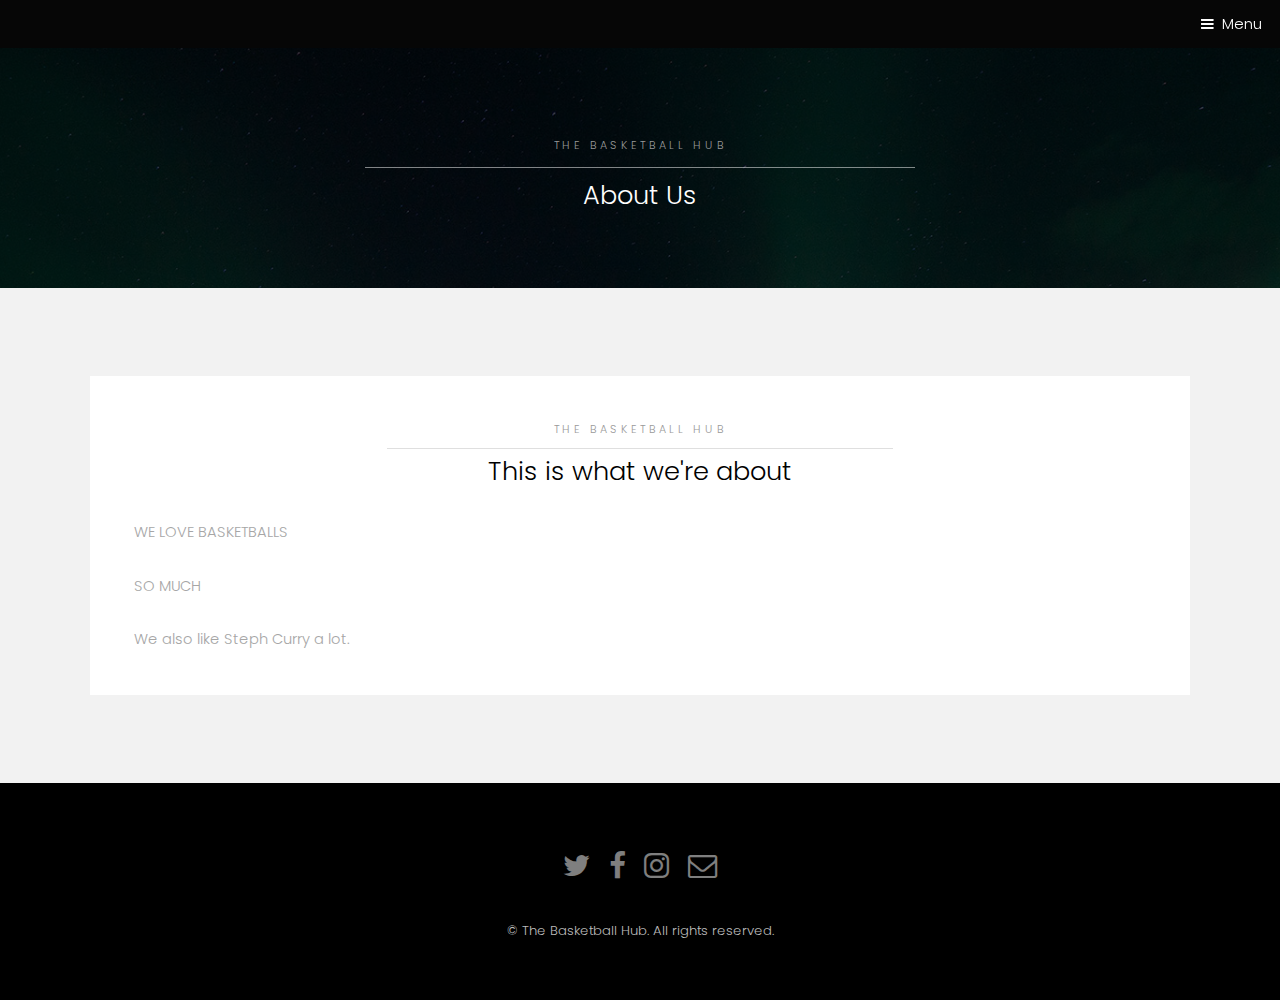
<file: about.html>
<!DOCTYPE HTML>
<!--
	Hielo by TEMPLATED
	templated.co @templatedco
	Released for free under the Creative Commons Attribution 3.0 license (templated.co/license)
-->
<html>
	<head>
		<title>The Basketball Hub: About</title>
		<meta charset="utf-8" />
		<meta name="viewport" content="width=device-width, initial-scale=1" />
		<link rel="stylesheet" href="assets/css/main.css" />
	</head>
	<body class="subpage">

		<!-- Header -->
			<header id="header">
				<a href="#menu">Menu</a>
			</header>

		<!-- Nav -->
			<nav id="menu">
				<ul class="links">
					<li><a href="myFunSite.html">Home</a></li>
					<li><a href="about.html">About</a></li>
					<li><a href="store.html">Store</a></li>
				</ul>
			</nav>

		<!-- One -->
			<section id="One" class="wrapper style3">
				<div class="inner">
					<header class="align-center">
						<p>The Basketball Hub</p>
						<h2>About Us</h2>
					</header>
				</div>
			</section>

		<!-- Two -->
			<section id="two" class="wrapper style2">
				<div class="inner">
					<div class="box">
						<div class="content">
							<header class="align-center">
								<p>The Basketball Hub</p>
								<h2>This is what we're about</h2>
							</header>
							<p>WE LOVE BASKETBALLS</p>

							<p>SO MUCH</p>

							<p>We also like Steph Curry a lot. </p>
						</div>
					</div>
				</div>
			</section>

		<!-- Footer -->
			<footer id="footer">
				<div class="container">
					<ul class="icons">
						<li><a href="#" class="icon fa-twitter"><span class="label">Twitter</span></a></li>
						<li><a href="#" class="icon fa-facebook"><span class="label">Facebook</span></a></li>
						<li><a href="#" class="icon fa-instagram"><span class="label">Instagram</span></a></li>
						<li><a href="#" class="icon fa-envelope-o"><span class="label">Email</span></a></li>
					</ul>
				</div>
				<div class="copyright">
					&copy; The Basketball Hub. All rights reserved.
				</div>
			</footer>

		<!-- Scripts -->
			<script src="assets/js/jquery.min.js"></script>
			<script src="assets/js/jquery.scrollex.min.js"></script>
			<script src="assets/js/skel.min.js"></script>
			<script src="assets/js/util.js"></script>
			<script src="assets/js/main.js"></script>

	</body>
</html>
</file>
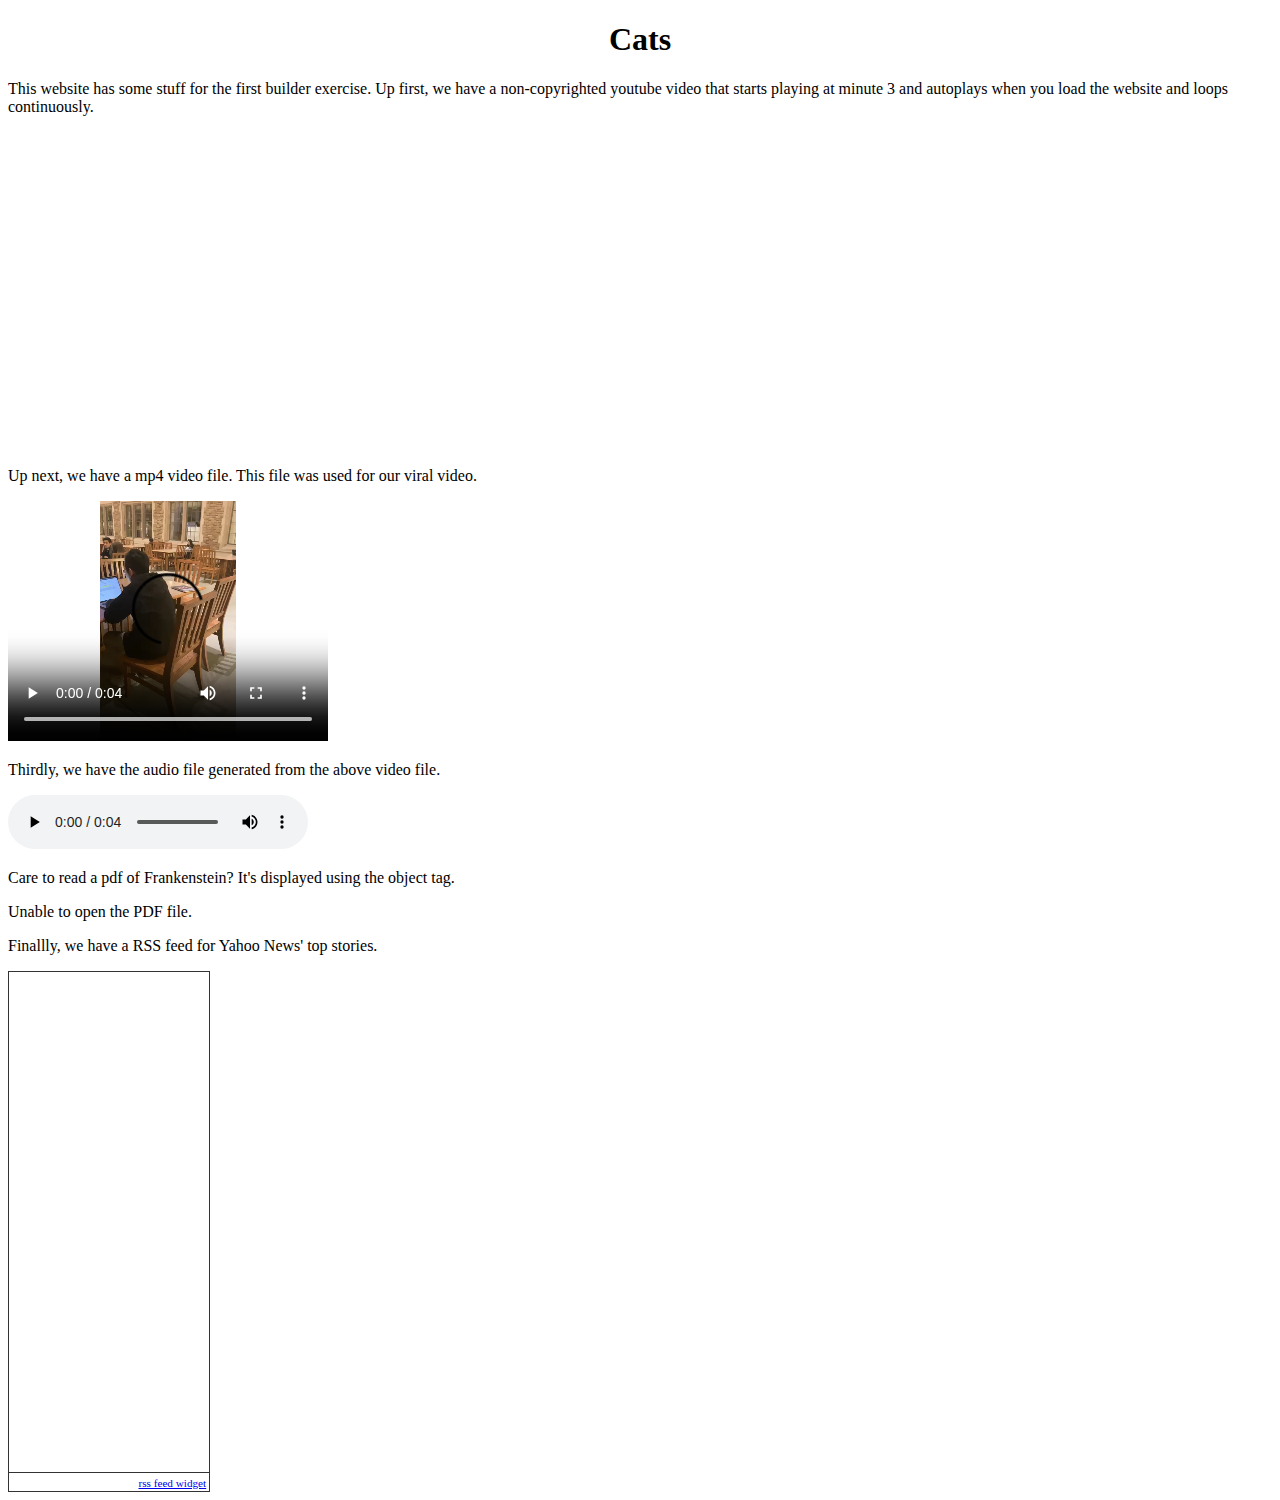
<file: embeddingOriginalWork.html>
<!DOCTYPE html>
<html>
    <head>
        <title>Cats</title>
    </head>
    <body>
        <h1 style="text-align:center">Cats</h1>
        <p>This website has some stuff for the first builder exercise.  Up first, we have a non-copyrighted youtube video that starts playing at minute 3 and autoplays when you load the website and loops continuously.</p>
        <iframe width="560" height="315" src="https://www.youtube.com/embed/y0eO801BlfM?start=180&autoplay=1&loop=1&mute=1" frameborder="0" allow="accelerometer; autoplay; encrypted-media; gyroscope; picture-in-picture" allowfullscreen></iframe>
        <p>Up next, we have a mp4 video file.  This file was used for our viral video.</p>
        <video width="320" height="240" controls>
            <source src="IMG_6483.mp4" type="video/mp4">
        </video> 
        <p>Thirdly, we have the audio file generated from the above video file.</p>
        <audio controls>
            <source src="IMG_6483.mp3" type="audio/ogg">
        </audio> 
        <p>Care to read a pdf of Frankenstein? It's displayed using the object tag.</p>
        <object id="myPdf" type="application/pdf" data="pg84.pdf">
            Unable to open the PDF file.
        </object>
        <p>Finallly, we have a RSS feed for Yahoo News' top stories.</p>
        <div id="widgetmain" style="text-align:left;overflow-y:auto;overflow-x:hidden;width:200px;background-color:#transparent; border:1px solid #333333;"><div id="rsswidget" style="height:500px;"><iframe src="http://us1.rssfeedwidget.com/getrss.php?time=1578534071174&amp;x=http%3A%2F%2Frss.news.yahoo.com%2Frss%2Ftopstories&amp;w=200&amp;h=500&amp;bc=333333&amp;bw=1&amp;bgc=transparent&amp;m=20&amp;it=true&amp;t=(default)&amp;tc=333333&amp;ts=15&amp;tb=transparent&amp;il=true&amp;lc=0000FF&amp;ls=14&amp;lb=false&amp;id=true&amp;dc=333333&amp;ds=14&amp;idt=true&amp;dtc=284F2D&amp;dts=12" border="0" hspace="0" vspace="0" marginwidth="0" marginheight="0" style="border:0; padding:0; margin:0; width:200px; height:500px;" id="rssOutput" frameborder="no">Reading RSS Feed ...</iframe></div><div style="text-align:right;margin-bottom:0;border-top:1px solid #333333;" id="widgetbottom"><span style="font-size:70%"><a href="http://www.rssfeedwidget.com">rss feed widget</a>&nbsp;</span><br></div></div>    </body>
</html>
</file>
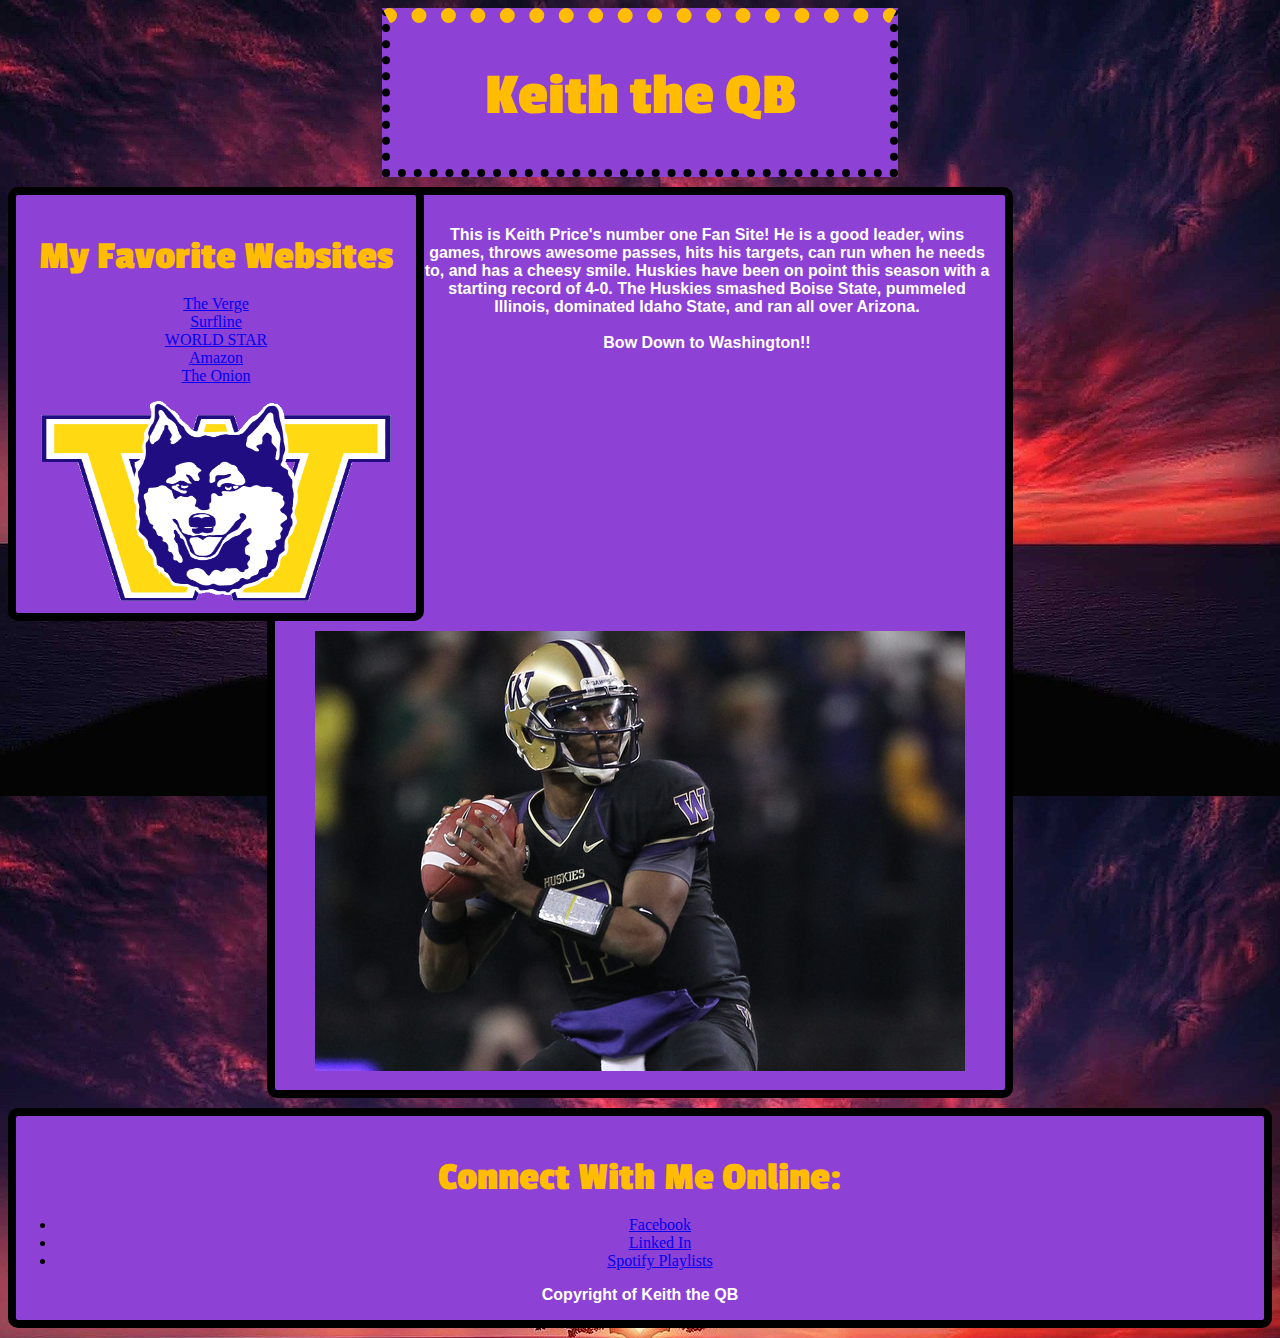
<file: introToCss.html>
<!DOCTYPE html>
	<head> 
		<title> Keith the QB  </title>
		<link rel="stylesheet" type="text/css" href="test.css" />
		<link href='http://fonts.googleapis.com/css?family=Passion+One' rel='stylesheet' type='text/css'>
	</head>

	<body>
		<div id = "Header">
			<h1> Keith the QB </h1>
		</div>
		
		<div id = "LeftNav">
			<h3> My Favorite Websites </h3>
			<ul>
				<li><a href="https://www.theverge.com">The Verge</a></li>
				<li><a href="https://www.surfline.com">Surfline</a></li>
				<li><a href="https://www.worldstarhiphop">WORLD STAR</a></li>
				<li><a href="https://www.amazon.com">Amazon</a></li>
				<li><a href="https://www.theonion.com">The Onion</a></li>
			</ul>
			<img src="icon.gif" width="350px" height="200px">
		</div>
		
		<div id = "Content">
			<p> This is Keith Price's number one Fan Site! He is a good leader, wins games, throws awesome passes, hits his targets, can run when he needs to, and has a cheesy smile. Huskies have been on point this season with a starting record of 4-0. The Huskies smashed Boise State, pummeled Illinois, dominated Idaho State, and ran all over Arizona. <br /><br /> <span id="bow">Bow Down to Washington!!</span></p>
			<img src="price.jpg">
		</div>
		
		<div id = "Footer">
			<h3>Connect With Me Online:</h3>
			<ul>
				<li><a href="https://www.Facebook.com">Facebook</a></li>
				<li><a href="https://www.Linkedin.com">Linked In</a></li>
				<li><a href="https://www.Spotify.com">Spotify Playlists</a></li>
			</ul>
			<p>Copyright of Keith the QB</p>
		</div>

	</body>

</html>
</file>
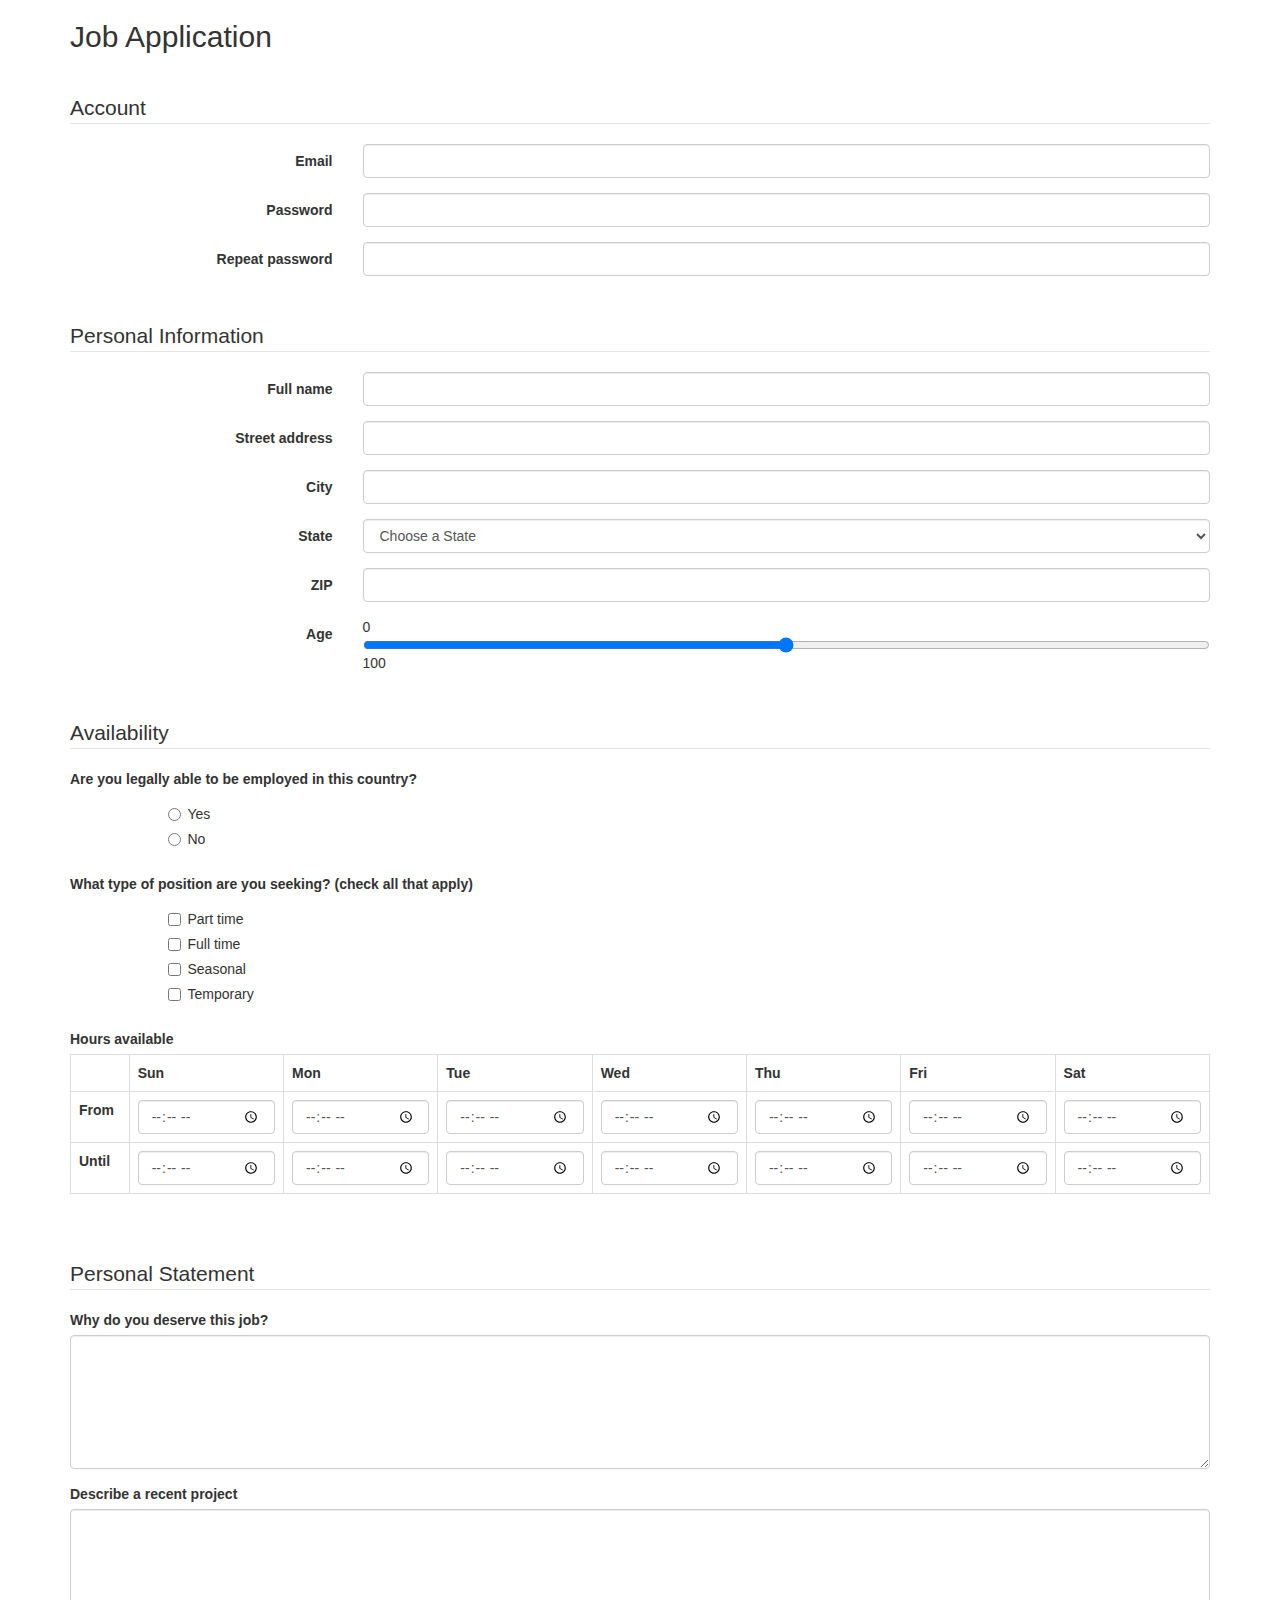
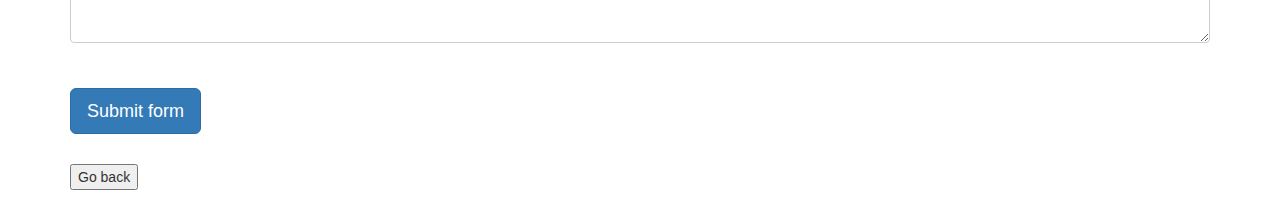
<file: jobApplicationForm.html>
<!DOCTYPE html>
<html>
<head>
	<meta charset="utf-8">
	<meta name="viewport" content="width=device-width, initial-scale=1.0">
	<title>Job Application</title>
	<link href="http://netdna.bootstrapcdn.com/bootstrap/3.0.0/css/bootstrap.min.css" rel="stylesheet">
</head>
<body>
<div class="container">

<h2>Job Application</h2>
<p>&nbsp;</p>

<form role="form" action="http://gclass.alexburner.com/formtest.php" method="post">

	<fieldset class="form-horizontal" >
		<legend>Account</legend>
		<div class="form-group">
			<label class="col-sm-3 control-label">Email</label>
			<div class="col-sm-9">
				<input class="form-control" type="text" name="email">
			</div>
		</div>
		<div class="form-group">
			<label class="col-sm-3 control-label">Password</label>
			<div class="col-sm-9">
				<input class="form-control" type="password" name="password">
			</div>
		</div>
		<div class="form-group">
			<label class="col-sm-3 control-label">Repeat password</label>
			<div class="col-sm-9">
				<input class="form-control" type="password" name="repeat_password">
			</div>
		</div>
	</fieldset>

	<p>&nbsp;</p>

	<fieldset class="form-horizontal" >
		<legend>Personal Information</legend>
		<div class="form-group">
			<label class="col-sm-3 control-label">Full name</label>
			<div class="col-sm-9">
				<input class="form-control" type="text" name="name">
			</div>
		</div>
		<div class="form-group">
			<label class="col-sm-3 control-label">Street address</label>
			<div class="col-sm-9">
				<input class="form-control" type="text" name="street">
			</div>
		</div>
		<div class="form-group">
			<label class="col-sm-3 control-label">City</label>
			<div class="col-sm-9">
				<input class="form-control" type="text" name="city">
			</div>
		</div>
		<div class="form-group">
			<label class="col-sm-3 control-label">State</label>
			<div class="col-sm-9">
				<select class="form-control" name="state">
					<option value="" selected="true">Choose a State</option>
					<option value="AL">Alabama</option>
					<option value="AK">Alaska</option>
					<option value="AZ">Arizona</option>
					<option value="AR">Arkansas</option>
					<option value="CA">California</option>
					<option value="CO">Colorado</option>
					<option value="CT">Connecticut</option>
					<option value="DE">Delaware</option>
					<option value="DC">District of Columbia</option>
					<option value="FL">Florida</option>
					<option value="GA">Georgia</option>
					<option value="HI">Hawaii</option>
					<option value="ID">Idaho</option>
					<option value="IL">Illinois</option>
					<option value="IN">Indiana</option>
					<option value="IA">Iowa</option>
					<option value="KS">Kansas</option>
					<option value="KY">Kentucky</option>
					<option value="LA">Louisiana</option>
					<option value="ME">Maine</option>
					<option value="MD">Maryland</option>
					<option value="MA">Massachusetts</option>
					<option value="MI">Michigan</option>
					<option value="MN">Minnesota</option>
					<option value="MS">Mississippi</option>
					<option value="MO">Missouri</option>
					<option value="MT">Montana</option>
					<option value="NE">Nebraska</option>
					<option value="NV">Nevada</option>
					<option value="NH">New Hampshire</option>
					<option value="NJ">New Jersey</option>
					<option value="NM">New Mexico</option>
					<option value="NY">New York</option>
					<option value="NC">North Carolina</option>
					<option value="ND">North Dakota</option>
					<option value="OH">Ohio</option>
					<option value="OK">Oklahoma</option>
					<option value="OR">Oregon</option>
					<option value="PA">Pennsylvania</option>
					<option value="RI">Rhode Island</option>
					<option value="SC">South Carolina</option>
					<option value="SD">South Dakota</option>
					<option value="TN">Tennessee</option>
					<option value="TX">Texas</option>
					<option value="UT">Utah</option>
					<option value="VT">Vermont</option>
					<option value="VA">Virginia</option>
					<option value="WA">Washington</option>
					<option value="WV">West Virginia</option>
					<option value="WI">Wisconsin</option>
					<option value="WY">Wyoming</option>
				</select>
			</div>
		</div>
		<div class="form-group">
			<label class="col-sm-3 control-label">ZIP</label>
			<div class="col-sm-9">
				<input class="form-control" type="text" name="zip">
			</div>
        </div>
        <div class="form-group">
			<label class="col-sm-3 control-label">Age</label>
			<div class="col-sm-9">
                0
                <input type="range" id="a" name="a" value="50">
                100
			</div>
        </div>
        
	</fieldset>

	<p>&nbsp;</p>

	<fieldset>
		<legend>Availability</legend>
		<div class="form-group row">
			<label class="col-sm-12 control-label">Are you legally able to be employed in this country?</label>
			<div class="col-sm-offset-1 col-sm-11">
				<div class="radio">
					<label>
						<input type="radio" name="legal" value="yes">Yes
					</label>
				</div>
				<div class="radio">
					<label>
						<input type="radio" name="legal" value="no">No
					</label>
				</div>
			</div>
		</div>
		<div class="form-group row">
			<label class="col-sm-12 control-label">What type of position are you seeking? (check all that apply)</label>
			<div class="col-sm-offset-1 col-sm-11">
				<div class="checkbox">
					<label>
						<input type="checkbox" name="position_pt" value="parttime">
						Part time
					</label>
				</div>
				<div class="checkbox">
					<label>
						<input type="checkbox" name="position_ft" value="fulltime">
						Full time
					</label>
				</div>
				<div class="checkbox">
					<label>
						<input type="checkbox" name="position_sl" value="seasonal">
						Seasonal
					</label>
				</div>
				<div class="checkbox">
					<label>
						<input type="checkbox" name="position_tp" value="temporary">
						Temporary
					</label>
				</div>
			</div>
		</div>
		<div class="form-group row">
			<label class="col-sm-12 control-label">Hours available</label>
			<div class="col-sm-12">
				<table class="table table-bordered">
					<tr>
						<td></td>
						<th>Sun</th>
						<th>Mon</th>
						<th>Tue</th>
						<th>Wed</th>
						<th>Thu</th>
						<th>Fri</th>
						<th>Sat</th>
					</tr>
					<tr>
						<th>From</th>
						<td><input class="form-control" type="time" name="su_from"></td>
						<td><input class="form-control" type="time" name="mo_from"></td>
						<td><input class="form-control" type="time" name="tu_from"></td>
						<td><input class="form-control" type="time" name="we_from"></td>
						<td><input class="form-control" type="time" name="th_from"></td>
						<td><input class="form-control" type="time" name="fr_from"></td>
						<td><input class="form-control" type="time" name="sa_from"></td>
					</tr>
					<tr>
						<th>Until</th>
						<td><input class="form-control" type="time" name="su_until"></td>
						<td><input class="form-control" type="time" name="mo_until"></td>
						<td><input class="form-control" type="time" name="tu_until"></td>
						<td><input class="form-control" type="time" name="we_until"></td>
						<td><input class="form-control" type="time" name="th_until"></td>
						<td><input class="form-control" type="time" name="fr_until"></td>
						<td><input class="form-control" type="time" name="sa_until"></td>
					</tr>
				</table>
			</div>
		</div>
	</fieldset>

	<p>&nbsp;</p>

	<fieldset>
		<legend>Personal Statement</legend>
		<div class="form-group">
			<label class="control-label">Why do you deserve this job?</label>
			<textarea class="form-control" name="deserve" rows="6"></textarea>
		</div>
		<div class="form-group">
			<label class="control-label">Describe a recent project</label>
			<textarea class="form-control" name="project" rows="6"></textarea>
		</div>
	</fieldset>

	<p>&nbsp;</p>

    <input class="btn btn-primary btn-lg" type="submit" value="Submit form">
    
    <p>&nbsp;</p>

    <button type="button" onclick="alert('Previous page')">Go back</button> 

    <p>&nbsp;</p>

</form>
</div><!-- close .container -->
</body>
</html>
</file>
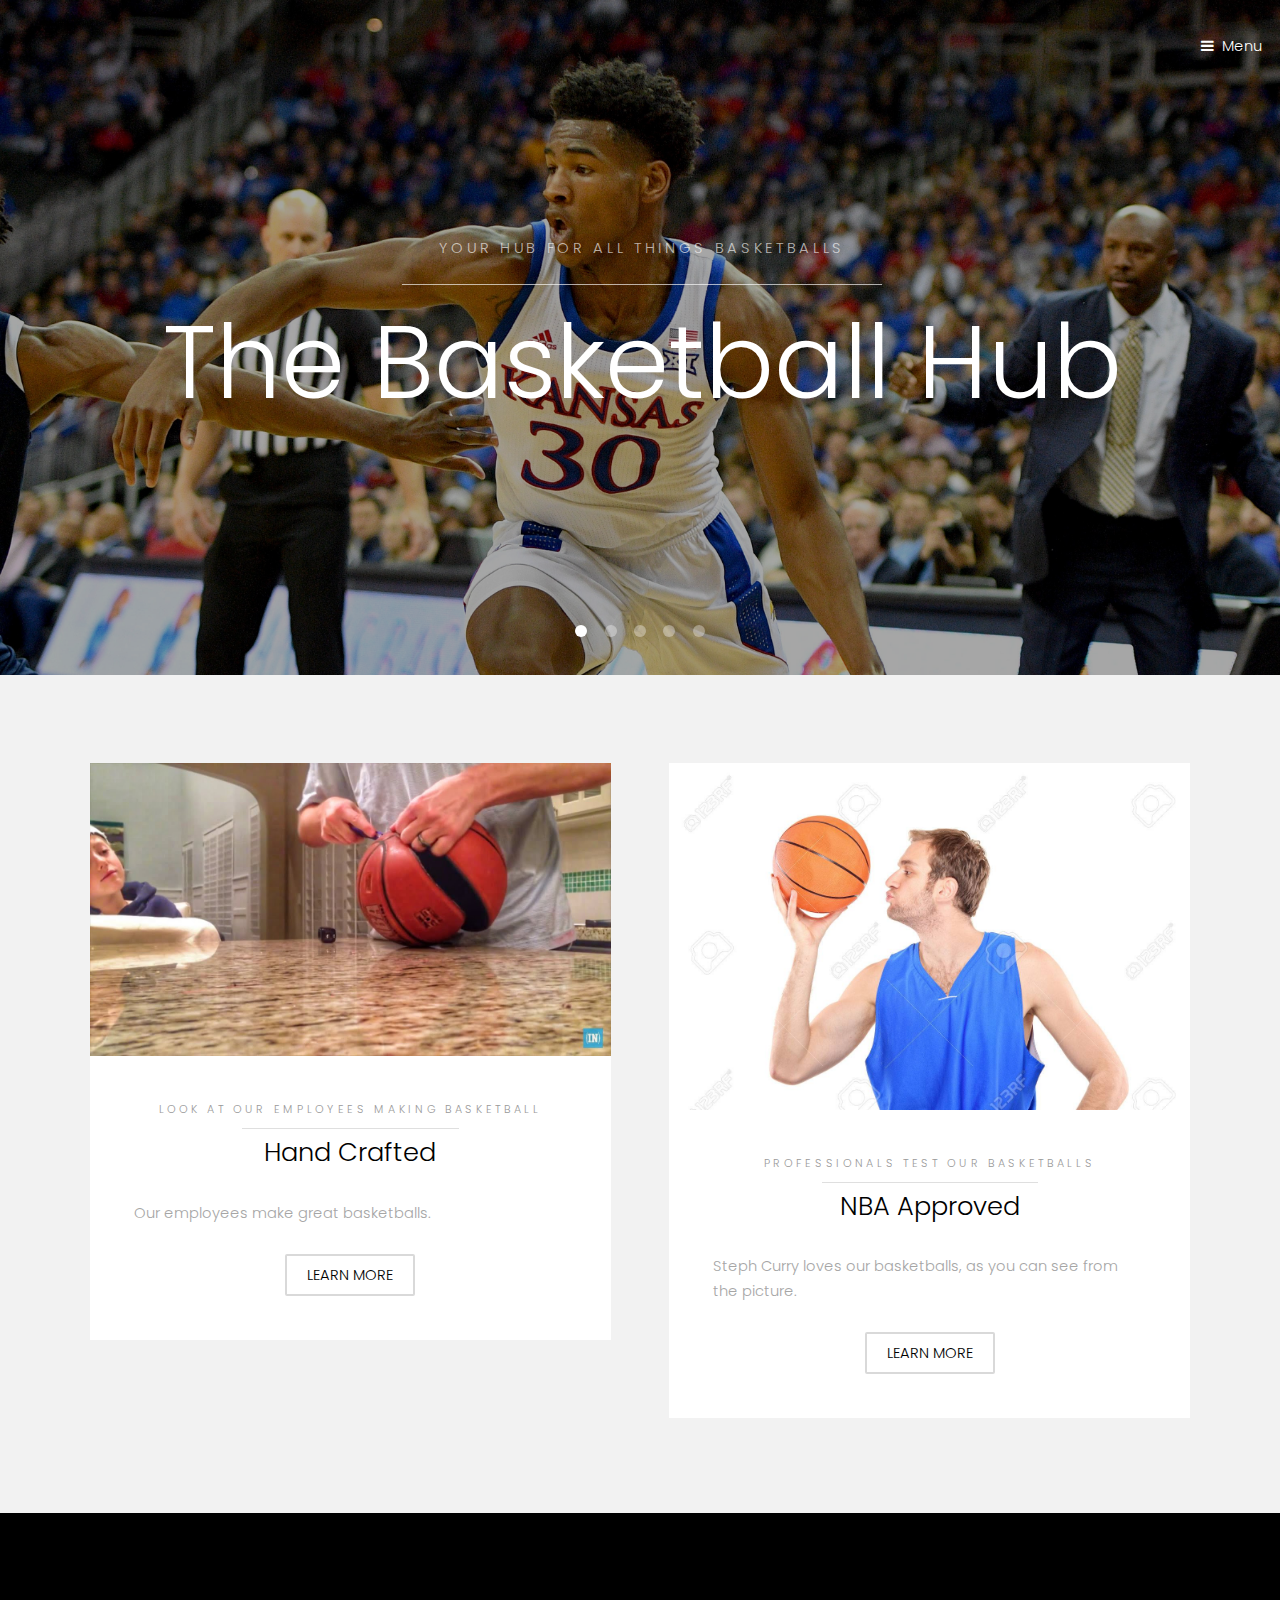
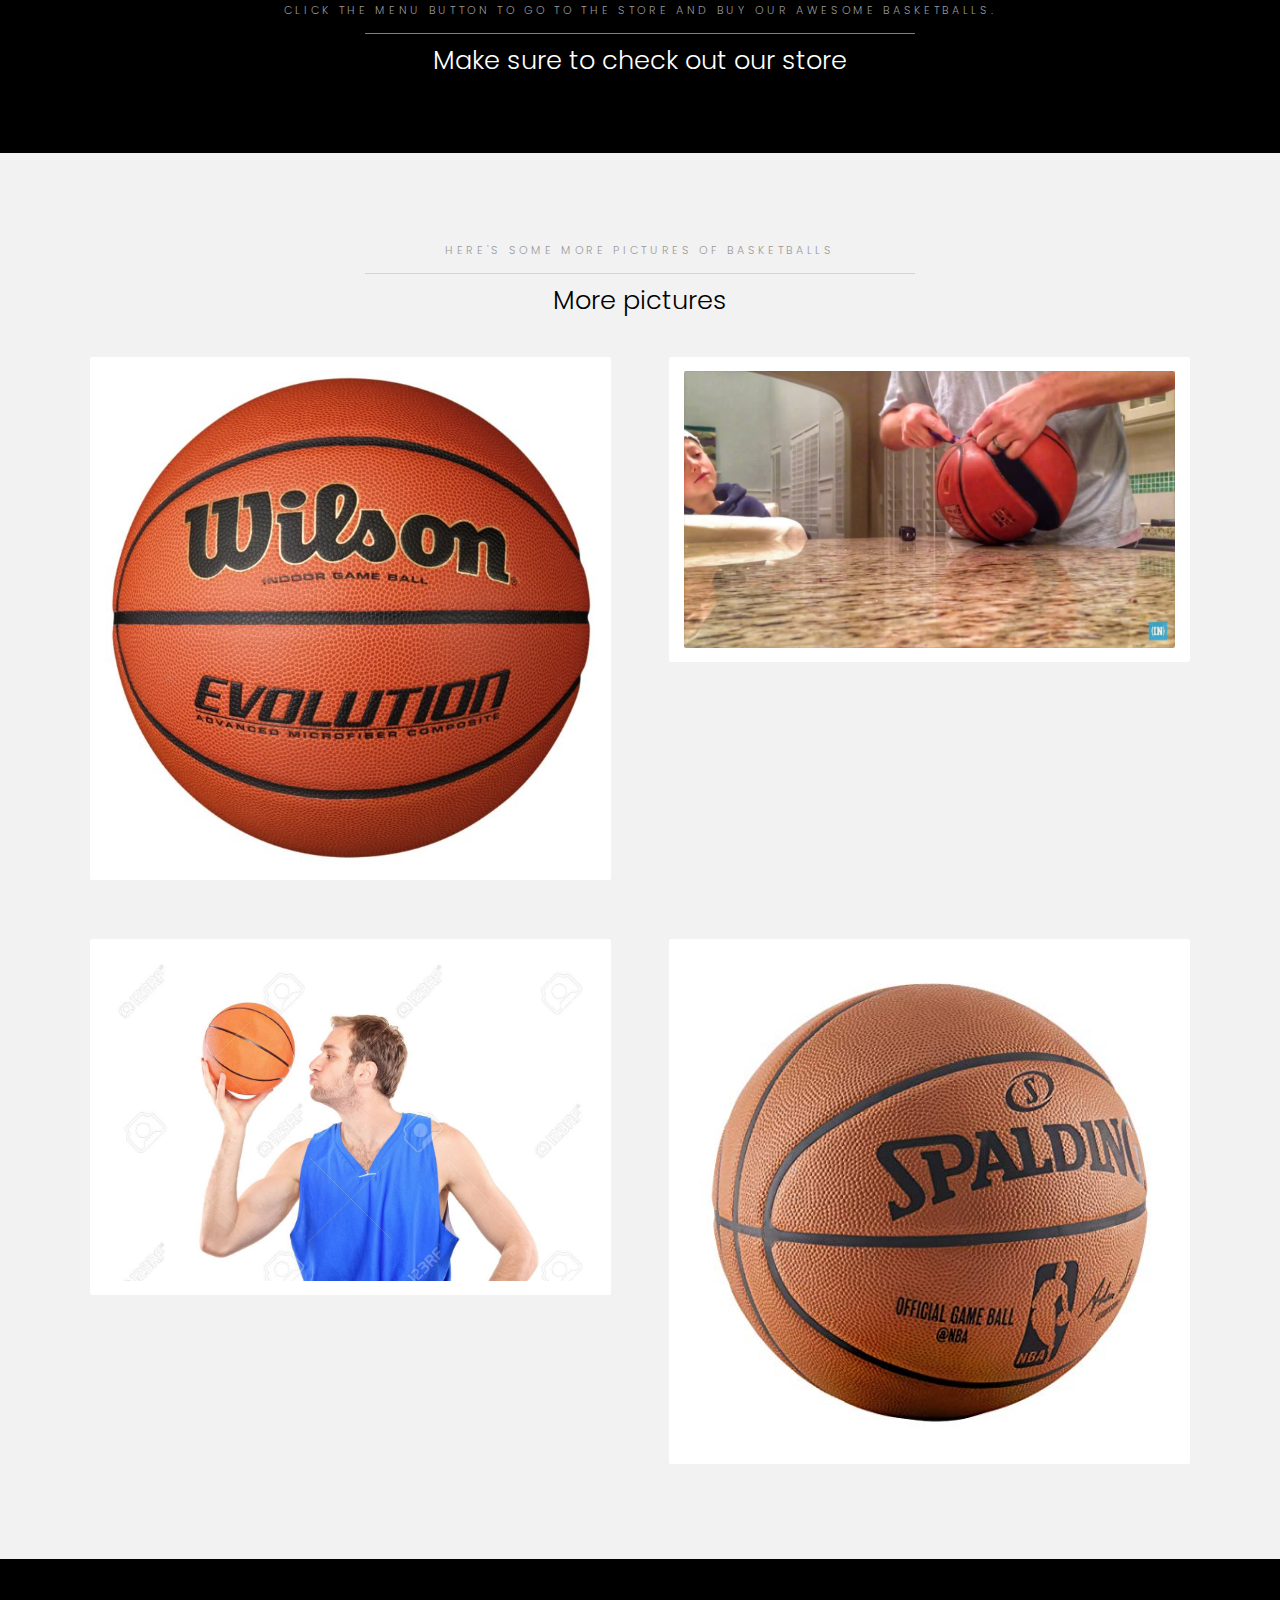
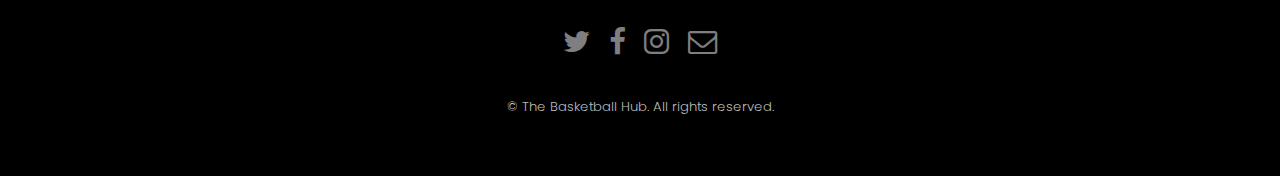
<file: myFunSite.html>
<!DOCTYPE HTML>
<!--
	Hielo by TEMPLATED
	templated.co @templatedco
	Released for free under the Creative Commons Attribution 3.0 license (templated.co/license)
-->
<html>
	<head>
		<title>The Basketball Hub</title>
		<meta charset="utf-8" />
		<meta name="viewport" content="width=device-width, initial-scale=1" />
		<link rel="stylesheet" href="assets/css/main.css" />
	</head>
	<body>

		<!-- Header -->
			<header id="header" class="alt">
				<a href="#menu">Menu</a>
			</header>

		<!-- Nav -->
			<nav id="menu">
				<ul class="links">
					<li><a href="myFunSite.html">Home</a></li>
					<li><a href="about.html">About</a></li>
					<li><a href="store.html">Store</a></li>
				</ul>
			</nav>

		<!-- Banner -->
			<section class="banner full">
				<article>
					<img src="images/slide01.jpg" alt="" />
					<div class="inner">
						<header>
							<p>Your hub for all things basketballs</p>
							<h2>The Basketball Hub</h2>
						</header>
					</div>
				</article>
				<article>
					<img src="images/slide02.jpg" alt="" />
					<div class="inner">
						<header>
							<p>All of our basketballs are handmade</p>
							<h2>Handmade</h2>
						</header>
					</div>
				</article>
				<article>
					<img src="images/slide03.jpg"  alt="" />
					<div class="inner">
						<header>All of our basketballs are crafted to perfection.  If not, they are thrown out.</p>
							<h2>Wellmade</h2>
						</header>
					</div>
				</article>
				<article>
					<img src="images/slide04.jpg"  alt="" />
					<div class="inner">
						<header>
							<p>All of our basketballs are tested by professional NBA players</p>
							<h2>Pro-Tested</h2>
						</header>
					</div>
				</article>
				<article>
					<img src="images/slide05.jpg"  alt="" />
					<div class="inner">
						<header>
							<p>Use the menu on the top right to go to our store!</p>
							<h2>Store</h2>
						</header>
					</div>
				</article>
			</section>

		<!-- One -->
			<section id="one" class="wrapper style2">
				<div class="inner">
					<div class="grid-style">

						<div>
							<div class="box">
								<div class="image fit">
									<img src="images/pic02.jpg" alt="" />
								</div>
								<div class="content">
									<header class="align-center">
										<p>look at our employees making basketball</p>
										<h2>Hand Crafted</h2>
									</header>
									<p> Our employees make great basketballs.</p>
									<footer class="align-center">
										<a href="#" class="button alt">Learn More</a>
									</footer>
								</div>
							</div>
						</div>

						<div>
							<div class="box">
								<div class="image fit">
									<img src="images/pic03.jpg" alt="" />
								</div>
								<div class="content">
									<header class="align-center">
										<p>Professionals test our basketballs</p>
										<h2>NBA Approved</h2>
									</header>
									<p> Steph Curry loves our basketballs, as you can see from the picture.</p>
									<footer class="align-center">
										<a href="#" class="button alt">Learn More</a>
									</footer>
								</div>
							</div>
						</div>

					</div>
				</div>
			</section>

		<!-- Two -->
			<section id="two" class="wrapper style3">
				<div class="inner">
					<header class="align-center">
						<p>Click the menu button to go to the store and buy our awesome basketballs.</p>
						<h2>Make sure to check out our store</h2>
					</header>
				</div>
			</section>

		<!-- Three -->
			<section id="three" class="wrapper style2">
				<div class="inner">
					<header class="align-center">
						<p class="special">Here's some more pictures of basketballs</p>
						<h2>More pictures</h2>
					</header>
					<div class="gallery">
						<div>
							<div class="image fit">
								<a href="#"><img src="images/pic01.jpg" alt="" /></a>
							</div>
						</div>
						<div>
							<div class="image fit">
								<a href="#"><img src="images/pic02.jpg" alt="" /></a>
							</div>
						</div>
						<div>
							<div class="image fit">
								<a href="#"><img src="images/pic03.jpg" alt="" /></a>
							</div>
						</div>
						<div>
							<div class="image fit">
								<a href="#"><img src="images/pic04.jpg" alt="" /></a>
							</div>
						</div>
					</div>
				</div>
			</section>


		<!-- Footer -->
			<footer id="footer">
				<div class="container">
					<ul class="icons">
						<li><a href="#" class="icon fa-twitter"><span class="label">Twitter</span></a></li>
						<li><a href="#" class="icon fa-facebook"><span class="label">Facebook</span></a></li>
						<li><a href="#" class="icon fa-instagram"><span class="label">Instagram</span></a></li>
						<li><a href="#" class="icon fa-envelope-o"><span class="label">Email</span></a></li>
					</ul>
				</div>
				<div class="copyright">
					&copy; The Basketball Hub. All rights reserved.
				</div>
			</footer>

		<!-- Scripts -->
			<script src="assets/js/jquery.min.js"></script>
			<script src="assets/js/jquery.scrollex.min.js"></script>
			<script src="assets/js/skel.min.js"></script>
			<script src="assets/js/util.js"></script>
			<script src="assets/js/main.js"></script>

	</body>
</html>
</file>
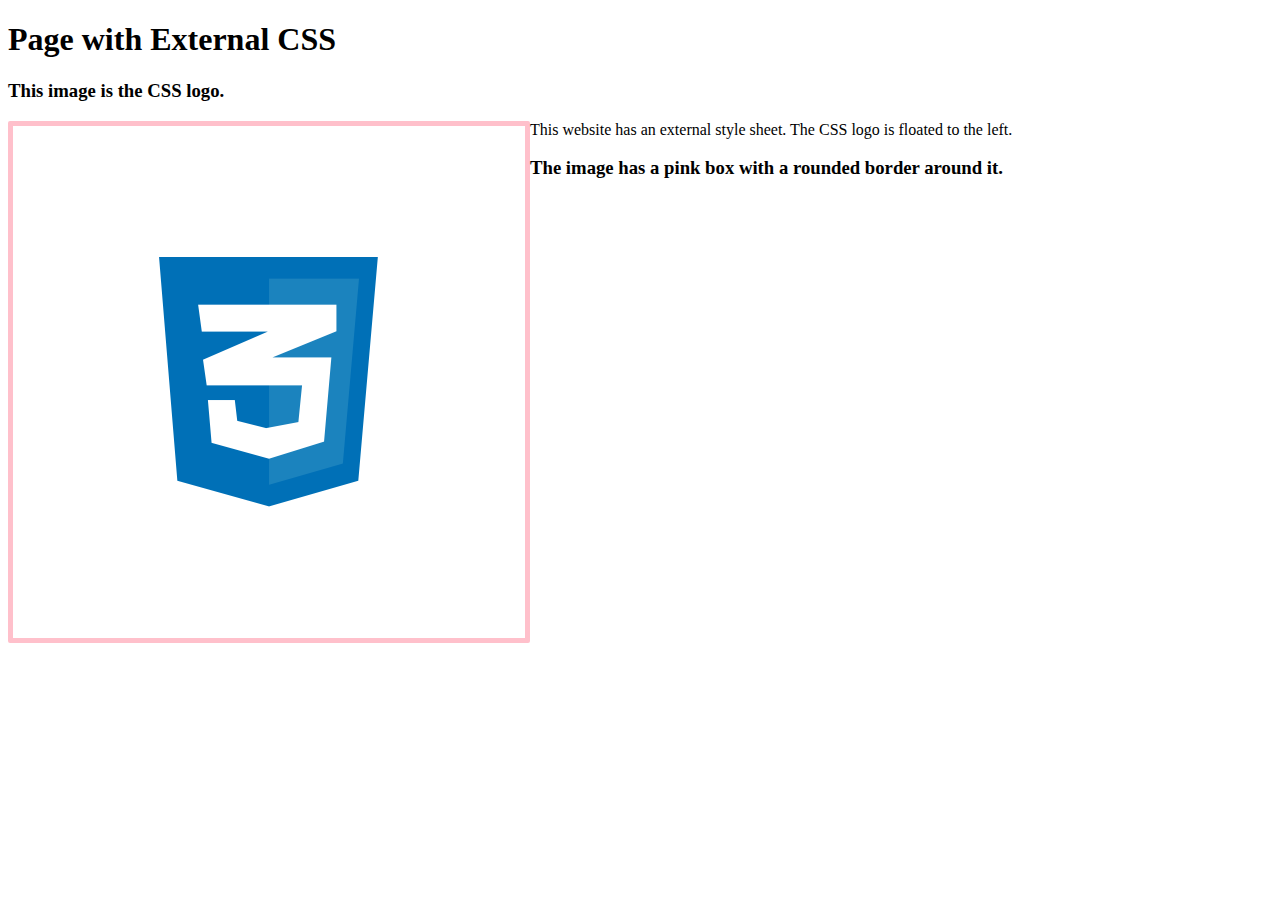
<file: someCss.html>
<!DOCTYPE html>
	<head> 
		<title> Page with External CSS  </title>
		<link rel="stylesheet" type="text/css" href="anExternal.css" />
	</head>

	<body>
		<div id = "Header">
			<h1> Page with External CSS </h1>
		</div>
		
		<div id = "LeftNav">
			<h3> This image is the CSS logo. </h3>

			<img src="css.png">
		</div>
		
		<div id = "Content">
			<p> This website has an external style sheet.  The CSS logo is floated to the left.</p>
		</div>
		
		<div id = "footer">
			<h3>The image has a pink box with a rounded border around it.</h3>
		</div>

	</body>

</html>
</file>
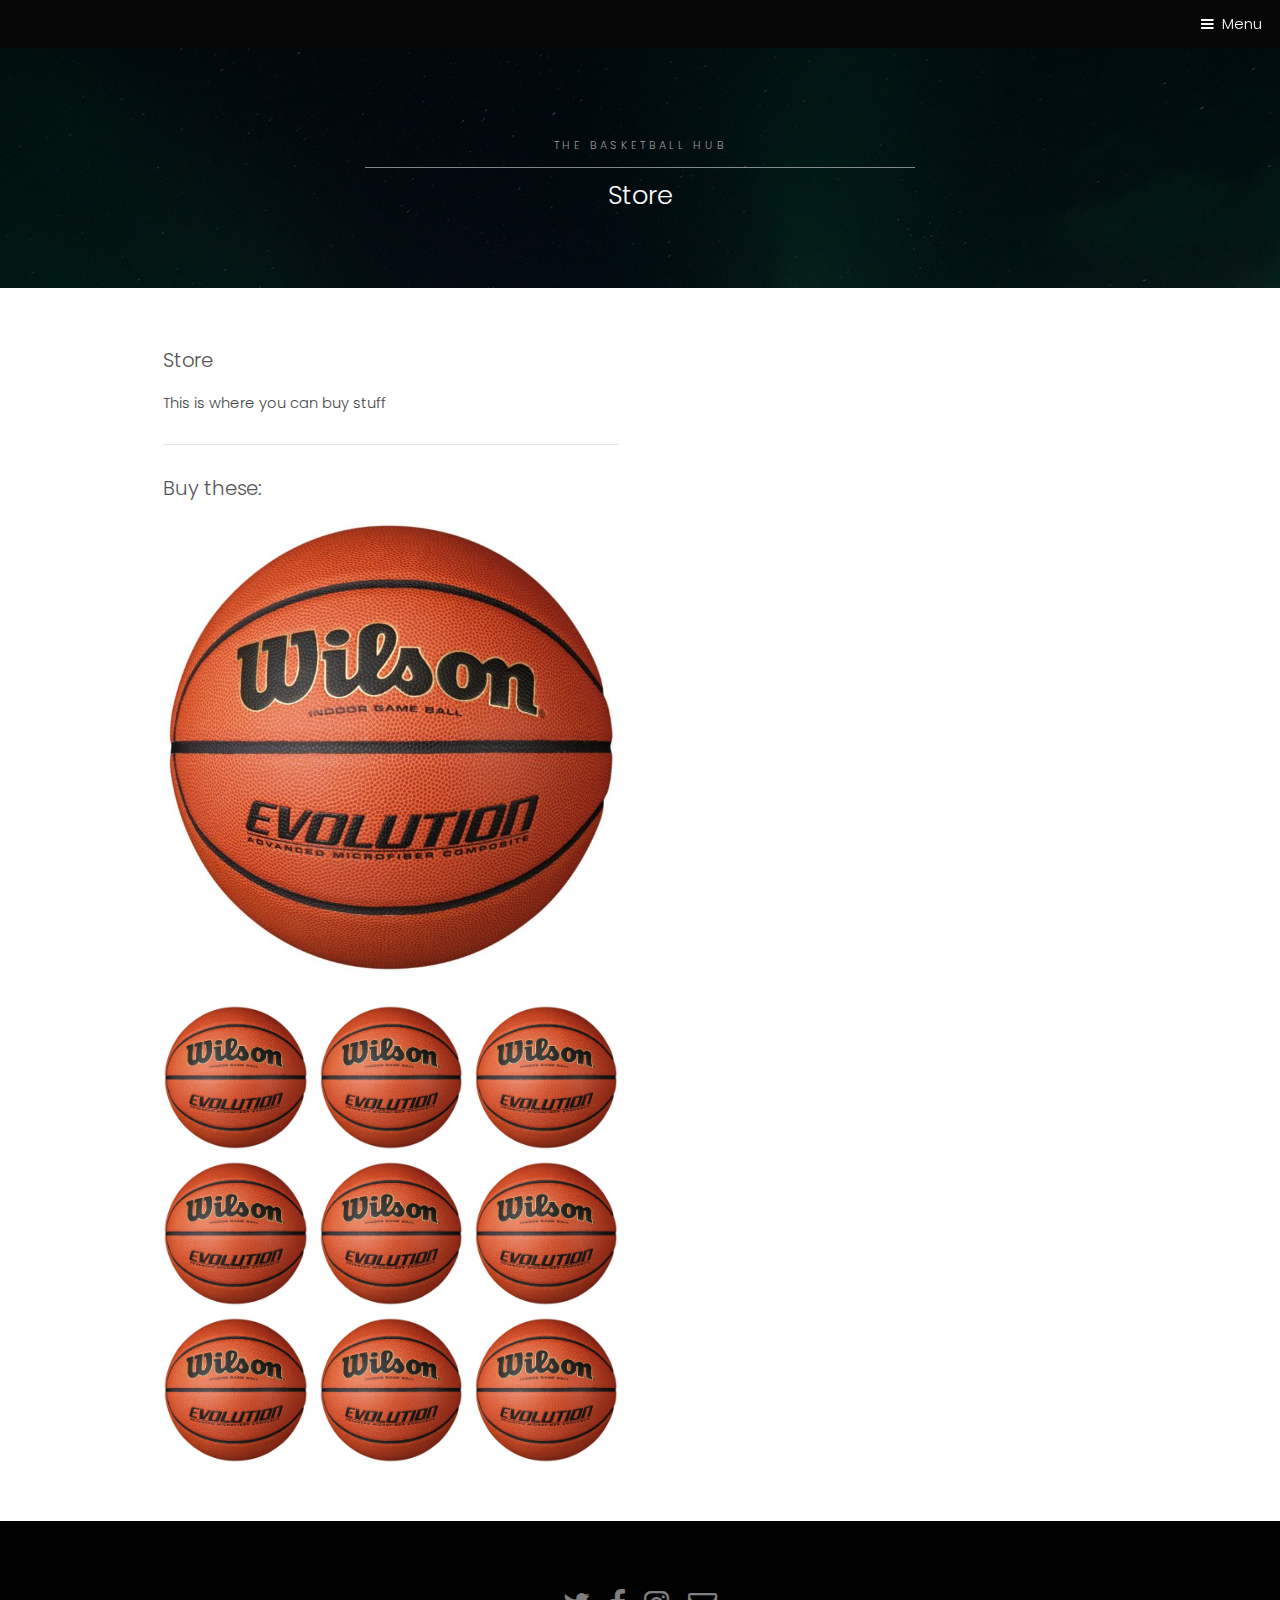
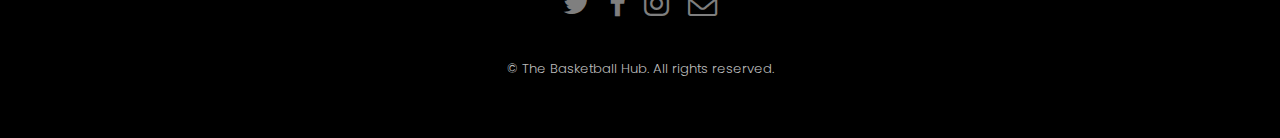
<file: store.html>
<!DOCTYPE HTML>
<!--
	Hielo by TEMPLATED
	templated.co @templatedco
	Released for free under the Creative Commons Attribution 3.0 license (templated.co/license)
-->
<html>
	<head>
		<title>The Basketball Hub: Store</title>
		<meta charset="utf-8" />
		<meta name="viewport" content="width=device-width, initial-scale=1" />
		<link rel="stylesheet" href="assets/css/main.css" />
	</head>
	<body class="subpage">

		<!-- Header -->
			<header id="header">
				<a href="#menu">Menu</a>
			</header>

		<!-- Nav -->
			<nav id="menu">
				<ul class="links">
					<li><a href="myFunSite.html">Home</a></li>
					<li><a href="about.html">Generic</a></li>
					<li><a href="store.html">Elements</a></li>
				</ul>
			</nav>

		<!-- One -->
			<section id="One" class="wrapper style3">
				<div class="inner">
					<header class="align-center">
						<p>The Basketball Hub</p>
						<h2>Store</h2>
					</header>
				</div>
			</section>

		<!-- Main -->
			<div id="main" class="container">

				<!-- Elements -->
					<div class="row 200%">
						<div class="6u 12u$(medium)">

							<!-- Text stuff -->
								<h3>Store</h3>
								<p>This is where you can buy stuff</p>
								<hr />
								
								
							<!-- Image -->
								<h3>Buy these:</h3>

								<span class="image fit"><img src="images/pic01.jpg" alt="" /></span>
								<div class="box alt">
									<div class="row 50% uniform">
										<div class="4u"><span class="image fit"><img src="images/pic01.jpg" alt="" /></span></div>
										<div class="4u"><span class="image fit"><img src="images/pic01.jpg" alt="" /></span></div>
										<div class="4u$"><span class="image fit"><img src="images/pic01.jpg" alt="" /></span></div>
										<!-- Break -->
										<div class="4u"><span class="image fit"><img src="images/pic01.jpg" alt="" /></span></div>
										<div class="4u"><span class="image fit"><img src="images/pic01.jpg" alt="" /></span></div>
										<div class="4u$"><span class="image fit"><img src="images/pic01.jpg" alt="" /></span></div>
										<!-- Break -->
										<div class="4u"><span class="image fit"><img src="images/pic01.jpg" alt="" /></span></div>
										<div class="4u"><span class="image fit"><img src="images/pic01.jpg" alt="" /></span></div>
										<div class="4u$"><span class="image fit"><img src="images/pic01.jpg" alt="" /></span></div>
									</div>
								</div>

								
							

						</div>
					</div>

			</div>

		<!-- Footer -->
			<footer id="footer">
				<div class="container">
					<ul class="icons">
						<li><a href="#" class="icon fa-twitter"><span class="label">Twitter</span></a></li>
						<li><a href="#" class="icon fa-facebook"><span class="label">Facebook</span></a></li>
						<li><a href="#" class="icon fa-instagram"><span class="label">Instagram</span></a></li>
						<li><a href="#" class="icon fa-envelope-o"><span class="label">Email</span></a></li>
					</ul>
				</div>
				<div class="copyright">
					&copy; The Basketball Hub. All rights reserved.
				</div>
			</footer>

		<!-- Scripts -->
			<script src="assets/js/jquery.min.js"></script>
			<script src="assets/js/jquery.scrollex.min.js"></script>
			<script src="assets/js/skel.min.js"></script>
			<script src="assets/js/util.js"></script>
			<script src="assets/js/main.js"></script>

	</body>
</html>
</file>
<file: test.css>
body {
    background-image: url('tree.jpg');
}

p {
    color: white;
    font-family: "Arial";
    font-weight: bold;
}

h3 {
    color: #FFBC00;
    font-size: 40px;
    font-family: "Passion One";
    margin-bottom: 0px;
}

#bow:hover {
    color: #FFBC00;
    background-image: url('dark_wood.png');
}

#Header {
    width: 500px;
    margin-left: auto;
    margin-right: auto;
    margin-bottom: 10px;
    border: dotted 8px black;
    border-top-width: 15px;
    border-top-color: #FFBC00;
    text-align: center;
    background: #8E41D5;
}

#Header h1 {
    font-size: 60px;
    font-family: "Passion One";
    color: #FFBC00;
    font-weight: bold;
}

#LeftNav {
    width: 400px;
    float: left;
    margin-left: auto;
    margin-right: auto;
    margin-bottom: 10px;
    border: solid 8px black;
    text-align: center;
    padding-bottom: 8px;
    background: #8E41D5;
    border-radius: 10px;
}

#LeftNav img {

}

#LeftNav ul {
    list-style-type: none;
    padding-left: 0px;
}

#LeftNav h3 {

}

#Content {
    width: 700px;
    margin-left: auto;
    margin-right: auto;
    margin-bottom: 10px;
    border: solid 8px black;
    text-align: center;
    padding: 15px;
    background: #8E41D5;
    border-radius: 10px;
}

#Footer {
    margin-left: auto;
    margin-right: auto;
    margin-bottom: 10px;
    border: solid 8px black;
    text-align: center;
    background: #8E41D5;
    border-radius: 10px;
}

#Footer ul {
    list-style-type: none;
    padding-left: 0px;
}
</file>
<file: anExternal.css>
img {
    float: left;
    border: 5px solid pink;
    border-radius: 2px;
}
</file>
<file: assets/css/main.css>
@charset "UTF-8";
@import url(font-awesome.min.css);
@import url("https://fonts.googleapis.com/css?family=Poppins:300,400,500,600,700");

/*
	Hielo by TEMPLATED
	templated.co @templatedco
	Released for free under the Creative Commons Attribution 3.0 license (templated.co/license)
*/

/* Reset */

	html, body, div, span, applet, object, iframe, h1, h2, h3, h4, h5, h6, p, blockquote, pre, a, abbr, acronym, address, big, cite, code, del, dfn, em, img, ins, kbd, q, s, samp, small, strike, strong, sub, sup, tt, var, b, u, i, center, dl, dt, dd, ol, ul, li, fieldset, form, label, legend, table, caption, tbody, tfoot, thead, tr, th, td, article, aside, canvas, details, embed, figure, figcaption, footer, header, hgroup, menu, nav, output, ruby, section, summary, time, mark, audio, video {
		margin: 0;
		padding: 0;
		border: 0;
		font-size: 100%;
		font: inherit;
		vertical-align: baseline;
	}

	article, aside, details, figcaption, figure, footer, header, hgroup, menu, nav, section {
		display: block;
	}

	body {
		line-height: 1;
	}

	ol, ul {
		list-style: none;
	}

	blockquote, q {
		quotes: none;
	}

	blockquote:before, blockquote:after, q:before, q:after {
		content: '';
		content: none;
	}

	table {
		border-collapse: collapse;
		border-spacing: 0;
	}

	body {
		-webkit-text-size-adjust: none;
	}

/* Box Model */

	*, *:before, *:after {
		-moz-box-sizing: border-box;
		-webkit-box-sizing: border-box;
		box-sizing: border-box;
	}

/* Containers */

	.container {
		margin-left: auto;
		margin-right: auto;
	}

	.container.\31 25\25 {
		width: 100%;
		max-width: 100rem;
		min-width: 80rem;
	}

	.container.\37 5\25 {
		width: 60rem;
	}

	.container.\35 0\25 {
		width: 40rem;
	}

	.container.\32 5\25 {
		width: 20rem;
	}

	.container {
		width: 80rem;
	}

	@media screen and (max-width: 1680px) {

		.container.\31 25\25 {
			width: 100%;
			max-width: 100rem;
			min-width: 80rem;
		}

		.container.\37 5\25 {
			width: 60rem;
		}

		.container.\35 0\25 {
			width: 40rem;
		}

		.container.\32 5\25 {
			width: 20rem;
		}

		.container {
			width: 80rem;
		}

	}

	@media screen and (max-width: 1280px) {

		.container.\31 25\25 {
			width: 100%;
			max-width: 81.25rem;
			min-width: 65rem;
		}

		.container.\37 5\25 {
			width: 48.75rem;
		}

		.container.\35 0\25 {
			width: 32.5rem;
		}

		.container.\32 5\25 {
			width: 16.25rem;
		}

		.container {
			width: 65rem;
		}

	}

	@media screen and (max-width: 980px) {

		.container.\31 25\25 {
			width: 100%;
			max-width: 112.5%;
			min-width: 90%;
		}

		.container.\37 5\25 {
			width: 67.5%;
		}

		.container.\35 0\25 {
			width: 45%;
		}

		.container.\32 5\25 {
			width: 22.5%;
		}

		.container {
			width: 90%;
		}

	}

	@media screen and (max-width: 736px) {

		.container.\31 25\25 {
			width: 100%;
			max-width: 112.5%;
			min-width: 90%;
		}

		.container.\37 5\25 {
			width: 67.5%;
		}

		.container.\35 0\25 {
			width: 45%;
		}

		.container.\32 5\25 {
			width: 22.5%;
		}

		.container {
			width: 90% !important;
		}

	}

	@media screen and (max-width: 480px) {

		.container.\31 25\25 {
			width: 100%;
			max-width: 112.5%;
			min-width: 90%;
		}

		.container.\37 5\25 {
			width: 67.5%;
		}

		.container.\35 0\25 {
			width: 45%;
		}

		.container.\32 5\25 {
			width: 22.5%;
		}

		.container {
			width: 90% !important;
		}

	}

/* Grid */

	.row {
		border-bottom: solid 1px transparent;
		-moz-box-sizing: border-box;
		-webkit-box-sizing: border-box;
		box-sizing: border-box;
	}

	.row > * {
		float: left;
		-moz-box-sizing: border-box;
		-webkit-box-sizing: border-box;
		box-sizing: border-box;
	}

	.row:after, .row:before {
		content: '';
		display: block;
		clear: both;
		height: 0;
	}

	.row.uniform > * > :first-child {
		margin-top: 0;
	}

	.row.uniform > * > :last-child {
		margin-bottom: 0;
	}

	.row.\30 \25 > * {
		padding: 0 0 0 0rem;
	}

	.row.\30 \25 {
		margin: 0 0 -1px 0rem;
	}

	.row.uniform.\30 \25 > * {
		padding: 0rem 0 0 0rem;
	}

	.row.uniform.\30 \25 {
		margin: 0rem 0 -1px 0rem;
	}

	.row > * {
		padding: 0 0 0 2rem;
	}

	.row {
		margin: 0 0 -1px -2rem;
	}

	.row.uniform > * {
		padding: 2rem 0 0 2rem;
	}

	.row.uniform {
		margin: -2rem 0 -1px -2rem;
	}

	.row.\32 00\25 > * {
		padding: 0 0 0 4rem;
	}

	.row.\32 00\25 {
		margin: 0 0 -1px -4rem;
	}

	.row.uniform.\32 00\25 > * {
		padding: 4rem 0 0 4rem;
	}

	.row.uniform.\32 00\25 {
		margin: -4rem 0 -1px -4rem;
	}

	.row.\31 50\25 > * {
		padding: 0 0 0 3rem;
	}

	.row.\31 50\25 {
		margin: 0 0 -1px -3rem;
	}

	.row.uniform.\31 50\25 > * {
		padding: 3rem 0 0 3rem;
	}

	.row.uniform.\31 50\25 {
		margin: -3rem 0 -1px -3rem;
	}

	.row.\35 0\25 > * {
		padding: 0 0 0 1rem;
	}

	.row.\35 0\25 {
		margin: 0 0 -1px -1rem;
	}

	.row.uniform.\35 0\25 > * {
		padding: 1rem 0 0 1rem;
	}

	.row.uniform.\35 0\25 {
		margin: -1rem 0 -1px -1rem;
	}

	.row.\32 5\25 > * {
		padding: 0 0 0 0.5rem;
	}

	.row.\32 5\25 {
		margin: 0 0 -1px -0.5rem;
	}

	.row.uniform.\32 5\25 > * {
		padding: 0.5rem 0 0 0.5rem;
	}

	.row.uniform.\32 5\25 {
		margin: -0.5rem 0 -1px -0.5rem;
	}

	.\31 2u, .\31 2u\24 {
		width: 100%;
		clear: none;
		margin-left: 0;
	}

	.\31 1u, .\31 1u\24 {
		width: 91.6666666667%;
		clear: none;
		margin-left: 0;
	}

	.\31 0u, .\31 0u\24 {
		width: 83.3333333333%;
		clear: none;
		margin-left: 0;
	}

	.\39 u, .\39 u\24 {
		width: 75%;
		clear: none;
		margin-left: 0;
	}

	.\38 u, .\38 u\24 {
		width: 66.6666666667%;
		clear: none;
		margin-left: 0;
	}

	.\37 u, .\37 u\24 {
		width: 58.3333333333%;
		clear: none;
		margin-left: 0;
	}

	.\36 u, .\36 u\24 {
		width: 50%;
		clear: none;
		margin-left: 0;
	}

	.\35 u, .\35 u\24 {
		width: 41.6666666667%;
		clear: none;
		margin-left: 0;
	}

	.\34 u, .\34 u\24 {
		width: 33.3333333333%;
		clear: none;
		margin-left: 0;
	}

	.\33 u, .\33 u\24 {
		width: 25%;
		clear: none;
		margin-left: 0;
	}

	.\32 u, .\32 u\24 {
		width: 16.6666666667%;
		clear: none;
		margin-left: 0;
	}

	.\31 u, .\31 u\24 {
		width: 8.3333333333%;
		clear: none;
		margin-left: 0;
	}

	.\31 2u\24 + *,
	.\31 1u\24 + *,
	.\31 0u\24 + *,
	.\39 u\24 + *,
	.\38 u\24 + *,
	.\37 u\24 + *,
	.\36 u\24 + *,
	.\35 u\24 + *,
	.\34 u\24 + *,
	.\33 u\24 + *,
	.\32 u\24 + *,
	.\31 u\24 + * {
		clear: left;
	}

	.\-11u {
		margin-left: 91.66667%;
	}

	.\-10u {
		margin-left: 83.33333%;
	}

	.\-9u {
		margin-left: 75%;
	}

	.\-8u {
		margin-left: 66.66667%;
	}

	.\-7u {
		margin-left: 58.33333%;
	}

	.\-6u {
		margin-left: 50%;
	}

	.\-5u {
		margin-left: 41.66667%;
	}

	.\-4u {
		margin-left: 33.33333%;
	}

	.\-3u {
		margin-left: 25%;
	}

	.\-2u {
		margin-left: 16.66667%;
	}

	.\-1u {
		margin-left: 8.33333%;
	}

	@media screen and (max-width: 1680px) {

		.row > * {
			padding: 0 0 0 2rem;
		}

		.row {
			margin: 0 0 -1px -2rem;
		}

		.row.uniform > * {
			padding: 2rem 0 0 2rem;
		}

		.row.uniform {
			margin: -2rem 0 -1px -2rem;
		}

		.row.\32 00\25 > * {
			padding: 0 0 0 4rem;
		}

		.row.\32 00\25 {
			margin: 0 0 -1px -4rem;
		}

		.row.uniform.\32 00\25 > * {
			padding: 4rem 0 0 4rem;
		}

		.row.uniform.\32 00\25 {
			margin: -4rem 0 -1px -4rem;
		}

		.row.\31 50\25 > * {
			padding: 0 0 0 3rem;
		}

		.row.\31 50\25 {
			margin: 0 0 -1px -3rem;
		}

		.row.uniform.\31 50\25 > * {
			padding: 3rem 0 0 3rem;
		}

		.row.uniform.\31 50\25 {
			margin: -3rem 0 -1px -3rem;
		}

		.row.\35 0\25 > * {
			padding: 0 0 0 1rem;
		}

		.row.\35 0\25 {
			margin: 0 0 -1px -1rem;
		}

		.row.uniform.\35 0\25 > * {
			padding: 1rem 0 0 1rem;
		}

		.row.uniform.\35 0\25 {
			margin: -1rem 0 -1px -1rem;
		}

		.row.\32 5\25 > * {
			padding: 0 0 0 0.5rem;
		}

		.row.\32 5\25 {
			margin: 0 0 -1px -0.5rem;
		}

		.row.uniform.\32 5\25 > * {
			padding: 0.5rem 0 0 0.5rem;
		}

		.row.uniform.\32 5\25 {
			margin: -0.5rem 0 -1px -0.5rem;
		}

		.\31 2u\28xlarge\29, .\31 2u\24\28xlarge\29 {
			width: 100%;
			clear: none;
			margin-left: 0;
		}

		.\31 1u\28xlarge\29, .\31 1u\24\28xlarge\29 {
			width: 91.6666666667%;
			clear: none;
			margin-left: 0;
		}

		.\31 0u\28xlarge\29, .\31 0u\24\28xlarge\29 {
			width: 83.3333333333%;
			clear: none;
			margin-left: 0;
		}

		.\39 u\28xlarge\29, .\39 u\24\28xlarge\29 {
			width: 75%;
			clear: none;
			margin-left: 0;
		}

		.\38 u\28xlarge\29, .\38 u\24\28xlarge\29 {
			width: 66.6666666667%;
			clear: none;
			margin-left: 0;
		}

		.\37 u\28xlarge\29, .\37 u\24\28xlarge\29 {
			width: 58.3333333333%;
			clear: none;
			margin-left: 0;
		}

		.\36 u\28xlarge\29, .\36 u\24\28xlarge\29 {
			width: 50%;
			clear: none;
			margin-left: 0;
		}

		.\35 u\28xlarge\29, .\35 u\24\28xlarge\29 {
			width: 41.6666666667%;
			clear: none;
			margin-left: 0;
		}

		.\34 u\28xlarge\29, .\34 u\24\28xlarge\29 {
			width: 33.3333333333%;
			clear: none;
			margin-left: 0;
		}

		.\33 u\28xlarge\29, .\33 u\24\28xlarge\29 {
			width: 25%;
			clear: none;
			margin-left: 0;
		}

		.\32 u\28xlarge\29, .\32 u\24\28xlarge\29 {
			width: 16.6666666667%;
			clear: none;
			margin-left: 0;
		}

		.\31 u\28xlarge\29, .\31 u\24\28xlarge\29 {
			width: 8.3333333333%;
			clear: none;
			margin-left: 0;
		}

		.\31 2u\24\28xlarge\29 + *,
		.\31 1u\24\28xlarge\29 + *,
		.\31 0u\24\28xlarge\29 + *,
		.\39 u\24\28xlarge\29 + *,
		.\38 u\24\28xlarge\29 + *,
		.\37 u\24\28xlarge\29 + *,
		.\36 u\24\28xlarge\29 + *,
		.\35 u\24\28xlarge\29 + *,
		.\34 u\24\28xlarge\29 + *,
		.\33 u\24\28xlarge\29 + *,
		.\32 u\24\28xlarge\29 + *,
		.\31 u\24\28xlarge\29 + * {
			clear: left;
		}

		.\-11u\28xlarge\29 {
			margin-left: 91.66667%;
		}

		.\-10u\28xlarge\29 {
			margin-left: 83.33333%;
		}

		.\-9u\28xlarge\29 {
			margin-left: 75%;
		}

		.\-8u\28xlarge\29 {
			margin-left: 66.66667%;
		}

		.\-7u\28xlarge\29 {
			margin-left: 58.33333%;
		}

		.\-6u\28xlarge\29 {
			margin-left: 50%;
		}

		.\-5u\28xlarge\29 {
			margin-left: 41.66667%;
		}

		.\-4u\28xlarge\29 {
			margin-left: 33.33333%;
		}

		.\-3u\28xlarge\29 {
			margin-left: 25%;
		}

		.\-2u\28xlarge\29 {
			margin-left: 16.66667%;
		}

		.\-1u\28xlarge\29 {
			margin-left: 8.33333%;
		}

	}

	@media screen and (max-width: 1280px) {

		.row > * {
			padding: 0 0 0 1.5rem;
		}

		.row {
			margin: 0 0 -1px -1.5rem;
		}

		.row.uniform > * {
			padding: 1.5rem 0 0 1.5rem;
		}

		.row.uniform {
			margin: -1.5rem 0 -1px -1.5rem;
		}

		.row.\32 00\25 > * {
			padding: 0 0 0 3rem;
		}

		.row.\32 00\25 {
			margin: 0 0 -1px -3rem;
		}

		.row.uniform.\32 00\25 > * {
			padding: 3rem 0 0 3rem;
		}

		.row.uniform.\32 00\25 {
			margin: -3rem 0 -1px -3rem;
		}

		.row.\31 50\25 > * {
			padding: 0 0 0 2.25rem;
		}

		.row.\31 50\25 {
			margin: 0 0 -1px -2.25rem;
		}

		.row.uniform.\31 50\25 > * {
			padding: 2.25rem 0 0 2.25rem;
		}

		.row.uniform.\31 50\25 {
			margin: -2.25rem 0 -1px -2.25rem;
		}

		.row.\35 0\25 > * {
			padding: 0 0 0 0.75rem;
		}

		.row.\35 0\25 {
			margin: 0 0 -1px -0.75rem;
		}

		.row.uniform.\35 0\25 > * {
			padding: 0.75rem 0 0 0.75rem;
		}

		.row.uniform.\35 0\25 {
			margin: -0.75rem 0 -1px -0.75rem;
		}

		.row.\32 5\25 > * {
			padding: 0 0 0 0.375rem;
		}

		.row.\32 5\25 {
			margin: 0 0 -1px -0.375rem;
		}

		.row.uniform.\32 5\25 > * {
			padding: 0.375rem 0 0 0.375rem;
		}

		.row.uniform.\32 5\25 {
			margin: -0.375rem 0 -1px -0.375rem;
		}

		.\31 2u\28large\29, .\31 2u\24\28large\29 {
			width: 100%;
			clear: none;
			margin-left: 0;
		}

		.\31 1u\28large\29, .\31 1u\24\28large\29 {
			width: 91.6666666667%;
			clear: none;
			margin-left: 0;
		}

		.\31 0u\28large\29, .\31 0u\24\28large\29 {
			width: 83.3333333333%;
			clear: none;
			margin-left: 0;
		}

		.\39 u\28large\29, .\39 u\24\28large\29 {
			width: 75%;
			clear: none;
			margin-left: 0;
		}

		.\38 u\28large\29, .\38 u\24\28large\29 {
			width: 66.6666666667%;
			clear: none;
			margin-left: 0;
		}

		.\37 u\28large\29, .\37 u\24\28large\29 {
			width: 58.3333333333%;
			clear: none;
			margin-left: 0;
		}

		.\36 u\28large\29, .\36 u\24\28large\29 {
			width: 50%;
			clear: none;
			margin-left: 0;
		}

		.\35 u\28large\29, .\35 u\24\28large\29 {
			width: 41.6666666667%;
			clear: none;
			margin-left: 0;
		}

		.\34 u\28large\29, .\34 u\24\28large\29 {
			width: 33.3333333333%;
			clear: none;
			margin-left: 0;
		}

		.\33 u\28large\29, .\33 u\24\28large\29 {
			width: 25%;
			clear: none;
			margin-left: 0;
		}

		.\32 u\28large\29, .\32 u\24\28large\29 {
			width: 16.6666666667%;
			clear: none;
			margin-left: 0;
		}

		.\31 u\28large\29, .\31 u\24\28large\29 {
			width: 8.3333333333%;
			clear: none;
			margin-left: 0;
		}

		.\31 2u\24\28large\29 + *,
		.\31 1u\24\28large\29 + *,
		.\31 0u\24\28large\29 + *,
		.\39 u\24\28large\29 + *,
		.\38 u\24\28large\29 + *,
		.\37 u\24\28large\29 + *,
		.\36 u\24\28large\29 + *,
		.\35 u\24\28large\29 + *,
		.\34 u\24\28large\29 + *,
		.\33 u\24\28large\29 + *,
		.\32 u\24\28large\29 + *,
		.\31 u\24\28large\29 + * {
			clear: left;
		}

		.\-11u\28large\29 {
			margin-left: 91.66667%;
		}

		.\-10u\28large\29 {
			margin-left: 83.33333%;
		}

		.\-9u\28large\29 {
			margin-left: 75%;
		}

		.\-8u\28large\29 {
			margin-left: 66.66667%;
		}

		.\-7u\28large\29 {
			margin-left: 58.33333%;
		}

		.\-6u\28large\29 {
			margin-left: 50%;
		}

		.\-5u\28large\29 {
			margin-left: 41.66667%;
		}

		.\-4u\28large\29 {
			margin-left: 33.33333%;
		}

		.\-3u\28large\29 {
			margin-left: 25%;
		}

		.\-2u\28large\29 {
			margin-left: 16.66667%;
		}

		.\-1u\28large\29 {
			margin-left: 8.33333%;
		}

	}

	@media screen and (max-width: 980px) {

		.row > * {
			padding: 0 0 0 1.5rem;
		}

		.row {
			margin: 0 0 -1px -1.5rem;
		}

		.row.uniform > * {
			padding: 1.5rem 0 0 1.5rem;
		}

		.row.uniform {
			margin: -1.5rem 0 -1px -1.5rem;
		}

		.row.\32 00\25 > * {
			padding: 0 0 0 3rem;
		}

		.row.\32 00\25 {
			margin: 0 0 -1px -3rem;
		}

		.row.uniform.\32 00\25 > * {
			padding: 3rem 0 0 3rem;
		}

		.row.uniform.\32 00\25 {
			margin: -3rem 0 -1px -3rem;
		}

		.row.\31 50\25 > * {
			padding: 0 0 0 2.25rem;
		}

		.row.\31 50\25 {
			margin: 0 0 -1px -2.25rem;
		}

		.row.uniform.\31 50\25 > * {
			padding: 2.25rem 0 0 2.25rem;
		}

		.row.uniform.\31 50\25 {
			margin: -2.25rem 0 -1px -2.25rem;
		}

		.row.\35 0\25 > * {
			padding: 0 0 0 0.75rem;
		}

		.row.\35 0\25 {
			margin: 0 0 -1px -0.75rem;
		}

		.row.uniform.\35 0\25 > * {
			padding: 0.75rem 0 0 0.75rem;
		}

		.row.uniform.\35 0\25 {
			margin: -0.75rem 0 -1px -0.75rem;
		}

		.row.\32 5\25 > * {
			padding: 0 0 0 0.375rem;
		}

		.row.\32 5\25 {
			margin: 0 0 -1px -0.375rem;
		}

		.row.uniform.\32 5\25 > * {
			padding: 0.375rem 0 0 0.375rem;
		}

		.row.uniform.\32 5\25 {
			margin: -0.375rem 0 -1px -0.375rem;
		}

		.\31 2u\28medium\29, .\31 2u\24\28medium\29 {
			width: 100%;
			clear: none;
			margin-left: 0;
		}

		.\31 1u\28medium\29, .\31 1u\24\28medium\29 {
			width: 91.6666666667%;
			clear: none;
			margin-left: 0;
		}

		.\31 0u\28medium\29, .\31 0u\24\28medium\29 {
			width: 83.3333333333%;
			clear: none;
			margin-left: 0;
		}

		.\39 u\28medium\29, .\39 u\24\28medium\29 {
			width: 75%;
			clear: none;
			margin-left: 0;
		}

		.\38 u\28medium\29, .\38 u\24\28medium\29 {
			width: 66.6666666667%;
			clear: none;
			margin-left: 0;
		}

		.\37 u\28medium\29, .\37 u\24\28medium\29 {
			width: 58.3333333333%;
			clear: none;
			margin-left: 0;
		}

		.\36 u\28medium\29, .\36 u\24\28medium\29 {
			width: 50%;
			clear: none;
			margin-left: 0;
		}

		.\35 u\28medium\29, .\35 u\24\28medium\29 {
			width: 41.6666666667%;
			clear: none;
			margin-left: 0;
		}

		.\34 u\28medium\29, .\34 u\24\28medium\29 {
			width: 33.3333333333%;
			clear: none;
			margin-left: 0;
		}

		.\33 u\28medium\29, .\33 u\24\28medium\29 {
			width: 25%;
			clear: none;
			margin-left: 0;
		}

		.\32 u\28medium\29, .\32 u\24\28medium\29 {
			width: 16.6666666667%;
			clear: none;
			margin-left: 0;
		}

		.\31 u\28medium\29, .\31 u\24\28medium\29 {
			width: 8.3333333333%;
			clear: none;
			margin-left: 0;
		}

		.\31 2u\24\28medium\29 + *,
		.\31 1u\24\28medium\29 + *,
		.\31 0u\24\28medium\29 + *,
		.\39 u\24\28medium\29 + *,
		.\38 u\24\28medium\29 + *,
		.\37 u\24\28medium\29 + *,
		.\36 u\24\28medium\29 + *,
		.\35 u\24\28medium\29 + *,
		.\34 u\24\28medium\29 + *,
		.\33 u\24\28medium\29 + *,
		.\32 u\24\28medium\29 + *,
		.\31 u\24\28medium\29 + * {
			clear: left;
		}

		.\-11u\28medium\29 {
			margin-left: 91.66667%;
		}

		.\-10u\28medium\29 {
			margin-left: 83.33333%;
		}

		.\-9u\28medium\29 {
			margin-left: 75%;
		}

		.\-8u\28medium\29 {
			margin-left: 66.66667%;
		}

		.\-7u\28medium\29 {
			margin-left: 58.33333%;
		}

		.\-6u\28medium\29 {
			margin-left: 50%;
		}

		.\-5u\28medium\29 {
			margin-left: 41.66667%;
		}

		.\-4u\28medium\29 {
			margin-left: 33.33333%;
		}

		.\-3u\28medium\29 {
			margin-left: 25%;
		}

		.\-2u\28medium\29 {
			margin-left: 16.66667%;
		}

		.\-1u\28medium\29 {
			margin-left: 8.33333%;
		}

	}

	@media screen and (max-width: 736px) {

		.row > * {
			padding: 0 0 0 1.25rem;
		}

		.row {
			margin: 0 0 -1px -1.25rem;
		}

		.row.uniform > * {
			padding: 1.25rem 0 0 1.25rem;
		}

		.row.uniform {
			margin: -1.25rem 0 -1px -1.25rem;
		}

		.row.\32 00\25 > * {
			padding: 0 0 0 2.5rem;
		}

		.row.\32 00\25 {
			margin: 0 0 -1px -2.5rem;
		}

		.row.uniform.\32 00\25 > * {
			padding: 2.5rem 0 0 2.5rem;
		}

		.row.uniform.\32 00\25 {
			margin: -2.5rem 0 -1px -2.5rem;
		}

		.row.\31 50\25 > * {
			padding: 0 0 0 1.875rem;
		}

		.row.\31 50\25 {
			margin: 0 0 -1px -1.875rem;
		}

		.row.uniform.\31 50\25 > * {
			padding: 1.875rem 0 0 1.875rem;
		}

		.row.uniform.\31 50\25 {
			margin: -1.875rem 0 -1px -1.875rem;
		}

		.row.\35 0\25 > * {
			padding: 0 0 0 0.625rem;
		}

		.row.\35 0\25 {
			margin: 0 0 -1px -0.625rem;
		}

		.row.uniform.\35 0\25 > * {
			padding: 0.625rem 0 0 0.625rem;
		}

		.row.uniform.\35 0\25 {
			margin: -0.625rem 0 -1px -0.625rem;
		}

		.row.\32 5\25 > * {
			padding: 0 0 0 0.3125rem;
		}

		.row.\32 5\25 {
			margin: 0 0 -1px -0.3125rem;
		}

		.row.uniform.\32 5\25 > * {
			padding: 0.3125rem 0 0 0.3125rem;
		}

		.row.uniform.\32 5\25 {
			margin: -0.3125rem 0 -1px -0.3125rem;
		}

		.\31 2u\28small\29, .\31 2u\24\28small\29 {
			width: 100%;
			clear: none;
			margin-left: 0;
		}

		.\31 1u\28small\29, .\31 1u\24\28small\29 {
			width: 91.6666666667%;
			clear: none;
			margin-left: 0;
		}

		.\31 0u\28small\29, .\31 0u\24\28small\29 {
			width: 83.3333333333%;
			clear: none;
			margin-left: 0;
		}

		.\39 u\28small\29, .\39 u\24\28small\29 {
			width: 75%;
			clear: none;
			margin-left: 0;
		}

		.\38 u\28small\29, .\38 u\24\28small\29 {
			width: 66.6666666667%;
			clear: none;
			margin-left: 0;
		}

		.\37 u\28small\29, .\37 u\24\28small\29 {
			width: 58.3333333333%;
			clear: none;
			margin-left: 0;
		}

		.\36 u\28small\29, .\36 u\24\28small\29 {
			width: 50%;
			clear: none;
			margin-left: 0;
		}

		.\35 u\28small\29, .\35 u\24\28small\29 {
			width: 41.6666666667%;
			clear: none;
			margin-left: 0;
		}

		.\34 u\28small\29, .\34 u\24\28small\29 {
			width: 33.3333333333%;
			clear: none;
			margin-left: 0;
		}

		.\33 u\28small\29, .\33 u\24\28small\29 {
			width: 25%;
			clear: none;
			margin-left: 0;
		}

		.\32 u\28small\29, .\32 u\24\28small\29 {
			width: 16.6666666667%;
			clear: none;
			margin-left: 0;
		}

		.\31 u\28small\29, .\31 u\24\28small\29 {
			width: 8.3333333333%;
			clear: none;
			margin-left: 0;
		}

		.\31 2u\24\28small\29 + *,
		.\31 1u\24\28small\29 + *,
		.\31 0u\24\28small\29 + *,
		.\39 u\24\28small\29 + *,
		.\38 u\24\28small\29 + *,
		.\37 u\24\28small\29 + *,
		.\36 u\24\28small\29 + *,
		.\35 u\24\28small\29 + *,
		.\34 u\24\28small\29 + *,
		.\33 u\24\28small\29 + *,
		.\32 u\24\28small\29 + *,
		.\31 u\24\28small\29 + * {
			clear: left;
		}

		.\-11u\28small\29 {
			margin-left: 91.66667%;
		}

		.\-10u\28small\29 {
			margin-left: 83.33333%;
		}

		.\-9u\28small\29 {
			margin-left: 75%;
		}

		.\-8u\28small\29 {
			margin-left: 66.66667%;
		}

		.\-7u\28small\29 {
			margin-left: 58.33333%;
		}

		.\-6u\28small\29 {
			margin-left: 50%;
		}

		.\-5u\28small\29 {
			margin-left: 41.66667%;
		}

		.\-4u\28small\29 {
			margin-left: 33.33333%;
		}

		.\-3u\28small\29 {
			margin-left: 25%;
		}

		.\-2u\28small\29 {
			margin-left: 16.66667%;
		}

		.\-1u\28small\29 {
			margin-left: 8.33333%;
		}

	}

	@media screen and (max-width: 480px) {

		.row > * {
			padding: 0 0 0 1.25rem;
		}

		.row {
			margin: 0 0 -1px -1.25rem;
		}

		.row.uniform > * {
			padding: 1.25rem 0 0 1.25rem;
		}

		.row.uniform {
			margin: -1.25rem 0 -1px -1.25rem;
		}

		.row.\32 00\25 > * {
			padding: 0 0 0 2.5rem;
		}

		.row.\32 00\25 {
			margin: 0 0 -1px -2.5rem;
		}

		.row.uniform.\32 00\25 > * {
			padding: 2.5rem 0 0 2.5rem;
		}

		.row.uniform.\32 00\25 {
			margin: -2.5rem 0 -1px -2.5rem;
		}

		.row.\31 50\25 > * {
			padding: 0 0 0 1.875rem;
		}

		.row.\31 50\25 {
			margin: 0 0 -1px -1.875rem;
		}

		.row.uniform.\31 50\25 > * {
			padding: 1.875rem 0 0 1.875rem;
		}

		.row.uniform.\31 50\25 {
			margin: -1.875rem 0 -1px -1.875rem;
		}

		.row.\35 0\25 > * {
			padding: 0 0 0 0.625rem;
		}

		.row.\35 0\25 {
			margin: 0 0 -1px -0.625rem;
		}

		.row.uniform.\35 0\25 > * {
			padding: 0.625rem 0 0 0.625rem;
		}

		.row.uniform.\35 0\25 {
			margin: -0.625rem 0 -1px -0.625rem;
		}

		.row.\32 5\25 > * {
			padding: 0 0 0 0.3125rem;
		}

		.row.\32 5\25 {
			margin: 0 0 -1px -0.3125rem;
		}

		.row.uniform.\32 5\25 > * {
			padding: 0.3125rem 0 0 0.3125rem;
		}

		.row.uniform.\32 5\25 {
			margin: -0.3125rem 0 -1px -0.3125rem;
		}

		.\31 2u\28xsmall\29, .\31 2u\24\28xsmall\29 {
			width: 100%;
			clear: none;
			margin-left: 0;
		}

		.\31 1u\28xsmall\29, .\31 1u\24\28xsmall\29 {
			width: 91.6666666667%;
			clear: none;
			margin-left: 0;
		}

		.\31 0u\28xsmall\29, .\31 0u\24\28xsmall\29 {
			width: 83.3333333333%;
			clear: none;
			margin-left: 0;
		}

		.\39 u\28xsmall\29, .\39 u\24\28xsmall\29 {
			width: 75%;
			clear: none;
			margin-left: 0;
		}

		.\38 u\28xsmall\29, .\38 u\24\28xsmall\29 {
			width: 66.6666666667%;
			clear: none;
			margin-left: 0;
		}

		.\37 u\28xsmall\29, .\37 u\24\28xsmall\29 {
			width: 58.3333333333%;
			clear: none;
			margin-left: 0;
		}

		.\36 u\28xsmall\29, .\36 u\24\28xsmall\29 {
			width: 50%;
			clear: none;
			margin-left: 0;
		}

		.\35 u\28xsmall\29, .\35 u\24\28xsmall\29 {
			width: 41.6666666667%;
			clear: none;
			margin-left: 0;
		}

		.\34 u\28xsmall\29, .\34 u\24\28xsmall\29 {
			width: 33.3333333333%;
			clear: none;
			margin-left: 0;
		}

		.\33 u\28xsmall\29, .\33 u\24\28xsmall\29 {
			width: 25%;
			clear: none;
			margin-left: 0;
		}

		.\32 u\28xsmall\29, .\32 u\24\28xsmall\29 {
			width: 16.6666666667%;
			clear: none;
			margin-left: 0;
		}

		.\31 u\28xsmall\29, .\31 u\24\28xsmall\29 {
			width: 8.3333333333%;
			clear: none;
			margin-left: 0;
		}

		.\31 2u\24\28xsmall\29 + *,
		.\31 1u\24\28xsmall\29 + *,
		.\31 0u\24\28xsmall\29 + *,
		.\39 u\24\28xsmall\29 + *,
		.\38 u\24\28xsmall\29 + *,
		.\37 u\24\28xsmall\29 + *,
		.\36 u\24\28xsmall\29 + *,
		.\35 u\24\28xsmall\29 + *,
		.\34 u\24\28xsmall\29 + *,
		.\33 u\24\28xsmall\29 + *,
		.\32 u\24\28xsmall\29 + *,
		.\31 u\24\28xsmall\29 + * {
			clear: left;
		}

		.\-11u\28xsmall\29 {
			margin-left: 91.66667%;
		}

		.\-10u\28xsmall\29 {
			margin-left: 83.33333%;
		}

		.\-9u\28xsmall\29 {
			margin-left: 75%;
		}

		.\-8u\28xsmall\29 {
			margin-left: 66.66667%;
		}

		.\-7u\28xsmall\29 {
			margin-left: 58.33333%;
		}

		.\-6u\28xsmall\29 {
			margin-left: 50%;
		}

		.\-5u\28xsmall\29 {
			margin-left: 41.66667%;
		}

		.\-4u\28xsmall\29 {
			margin-left: 33.33333%;
		}

		.\-3u\28xsmall\29 {
			margin-left: 25%;
		}

		.\-2u\28xsmall\29 {
			margin-left: 16.66667%;
		}

		.\-1u\28xsmall\29 {
			margin-left: 8.33333%;
		}

	}

/* Basic */

	@-ms-viewport {
		width: device-width;
	}

	body {
		-ms-overflow-style: scrollbar;
	}

	@media screen and (max-width: 480px) {

		html, body {
			min-width: 320px;
		}

	}

	body {
		background: #fff;
	}

		body.is-loading *, body.is-loading *:before, body.is-loading *:after {
			-moz-animation: none !important;
			-webkit-animation: none !important;
			-ms-animation: none !important;
			animation: none !important;
			-moz-transition: none !important;
			-webkit-transition: none !important;
			-ms-transition: none !important;
			transition: none !important;
		}

/* Type */

	html {
		font-size: 13pt;
	}

		@media screen and (max-width: 1680px) {

			html {
				font-size: 11pt;
			}

		}

		@media screen and (max-width: 1280px) {

			html {
				font-size: 11pt;
			}

		}

		@media screen and (max-width: 980px) {

			html {
				font-size: 12pt;
			}

		}

		@media screen and (max-width: 736px) {

			html {
				font-size: 12pt;
			}

		}

		@media screen and (max-width: 480px) {

			html {
				font-size: 12pt;
			}

		}

	body {
		background-color: #fff;
		color: #444;
	}

	body, input, select, textarea {
		font-family: "Poppins", sans-serif;
		font-weight: 300;
		font-size: 1rem;
		line-height: 1.65;
	}

	a {
		text-decoration: underline;
	}

		a:hover {
			text-decoration: none;
		}

	strong, b {
		font-weight: 600;
	}

	em, i {
		font-style: italic;
	}

	p {
		margin: 0 0 2rem 0;
	}

		p.special {
			text-transform: uppercase;
			font-size: .75rem;
			font-weight: 300;
			margin: 0 0 .5rem 0;
			padding: 0 0 1rem 0;
			letter-spacing: .25rem;
		}

			p.special:after {
				content: '';
				position: absolute;
				margin: auto;
				right: 0;
				bottom: 0;
				left: 0;
				width: 50%;
				height: 1px;
				background-color: rgba(0, 0, 0, 0.125);
			}

	h1, h2, h3, h4, h5, h6 {
		font-weight: 300;
		line-height: 1.5;
		margin: 0 0 1rem 0;
	}

		h1 a, h2 a, h3 a, h4 a, h5 a, h6 a {
			color: inherit;
			text-decoration: none;
		}

	h2 {
		font-size: 1.75rem;
	}

	h3 {
		font-size: 1.35rem;
	}

	h4 {
		font-size: 1.1rem;
	}

	h5 {
		font-size: 0.9rem;
	}

	h6 {
		font-size: 0.7rem;
	}

	sub {
		font-size: 0.8rem;
		position: relative;
		top: 0.5rem;
	}

	sup {
		font-size: 0.8rem;
		position: relative;
		top: -0.5rem;
	}

	blockquote {
		border-left: solid 4px;
		font-style: italic;
		margin: 0 0 2rem 0;
		padding: 0.5rem 0 0.5rem 2rem;
	}

	code {
		border-radius: 2px;
		border: solid 1px;
		font-family: "Courier New", monospace;
		font-size: 0.9rem;
		margin: 0 0.25rem;
		padding: 0.25rem 0.65rem;
	}

	pre {
		-webkit-overflow-scrolling: touch;
		font-family: "Courier New", monospace;
		font-size: 0.9rem;
		margin: 0 0 2rem 0;
	}

		pre code {
			display: block;
			line-height: 1.75;
			padding: 1rem 1.5rem;
			overflow-x: auto;
		}

	hr {
		border: 0;
		border-bottom: solid 1px;
		margin: 2rem 0;
	}

		hr.major {
			margin: 3rem 0;
		}

	.align-left {
		text-align: left;
	}

	.align-center {
		text-align: center;
	}

	.align-right {
		text-align: right;
	}

	input, select, textarea {
		color: #555;
	}

	a {
		color: #8a4680;
	}

	strong, b {
		color: #555;
	}

	h1, h2, h3, h4, h5, h6 {
		color: #555;
	}

	blockquote {
		border-left-color: rgba(144, 144, 144, 0.25);
	}

	code {
		background: rgba(144, 144, 144, 0.075);
		border-color: rgba(144, 144, 144, 0.25);
	}

	hr {
		border-bottom-color: rgba(144, 144, 144, 0.25);
	}

/* Box */

	.box {
		margin-bottom: 2rem;
		background: #FFF;
	}

		.box .image.fit {
			margin: 0;
			border-radius: 0;
		}

			.box .image.fit img {
				border-radius: 0;
			}

		.box header h2 {
			margin-bottom: 2rem;
		}

		.box header p {
			text-transform: uppercase;
			font-size: .75rem;
			font-weight: 300;
			margin: 0 0 .25rem 0;
			padding: 0 0 .75rem 0;
			letter-spacing: .25rem;
		}

			.box header p:after {
				content: '';
				position: absolute;
				margin: auto;
				right: 0;
				bottom: 0;
				left: 0;
				width: 50%;
				height: 1px;
				background-color: rgba(0, 0, 0, 0.125);
			}

		.box .content {
			padding: 3rem;
		}

		.box > :last-child,
		.box > :last-child > :last-child,
		.box > :last-child > :last-child > :last-child {
			margin-bottom: 0;
		}

		.box.alt {
			border: 0;
			border-radius: 0;
			padding: 0;
		}

		@media screen and (max-width: 736px) {

			.box .content {
				padding: 2rem;
			}

		}

	.box {
		border-color: rgba(144, 144, 144, 0.25);
	}

/* Button */

	input[type="submit"],
	input[type="reset"],
	input[type="button"],
	button,
	.button {
		-moz-appearance: none;
		-webkit-appearance: none;
		-ms-appearance: none;
		appearance: none;
		-moz-transition: background-color 0.2s ease-in-out, color 0.2s ease-in-out;
		-webkit-transition: background-color 0.2s ease-in-out, color 0.2s ease-in-out;
		-ms-transition: background-color 0.2s ease-in-out, color 0.2s ease-in-out;
		transition: background-color 0.2s ease-in-out, color 0.2s ease-in-out;
		border-radius: 2px;
		border: 0;
		cursor: pointer;
		display: inline-block;
		font-weight: 300;
		height: 2.85rem;
		line-height: 2.95rem;
		padding: 0 1.5rem;
		text-align: center;
		text-decoration: none;
		text-transform: uppercase;
		white-space: nowrap;
	}

		input[type="submit"].icon,
		input[type="reset"].icon,
		input[type="button"].icon,
		button.icon,
		.button.icon {
			padding-left: 1.35rem;
		}

			input[type="submit"].icon:before,
			input[type="reset"].icon:before,
			input[type="button"].icon:before,
			button.icon:before,
			.button.icon:before {
				margin-right: 0.5rem;
			}

		input[type="submit"].fit,
		input[type="reset"].fit,
		input[type="button"].fit,
		button.fit,
		.button.fit {
			display: block;
			margin: 0 0 1rem 0;
			width: 100%;
		}

		input[type="submit"].small,
		input[type="reset"].small,
		input[type="button"].small,
		button.small,
		.button.small {
			font-size: 0.8rem;
		}

		input[type="submit"].big,
		input[type="reset"].big,
		input[type="button"].big,
		button.big,
		.button.big {
			font-size: 1.35rem;
		}

		input[type="submit"].disabled, input[type="submit"]:disabled,
		input[type="reset"].disabled,
		input[type="reset"]:disabled,
		input[type="button"].disabled,
		input[type="button"]:disabled,
		button.disabled,
		button:disabled,
		.button.disabled,
		.button:disabled {
			-moz-pointer-events: none;
			-webkit-pointer-events: none;
			-ms-pointer-events: none;
			pointer-events: none;
			opacity: 0.25;
		}

		@media screen and (max-width: 480px) {

			input[type="submit"],
			input[type="reset"],
			input[type="button"],
			button,
			.button {
				padding: 0;
				width: 100%;
			}

		}

	input[type="submit"],
	input[type="reset"],
	input[type="button"],
	button,
	.button {
		background-color: #f2f2f2;
		color: #000 !important;
	}

		input[type="submit"]:hover,
		input[type="reset"]:hover,
		input[type="button"]:hover,
		button:hover,
		.button:hover {
			background-color: white;
		}

		input[type="submit"]:active,
		input[type="reset"]:active,
		input[type="button"]:active,
		button:active,
		.button:active {
			background-color: #e5e5e5;
		}

		input[type="submit"].alt,
		input[type="reset"].alt,
		input[type="button"].alt,
		button.alt,
		.button.alt {
			background-color: transparent;
			box-shadow: inset 0 0 0 2px rgba(144, 144, 144, 0.25);
			color: #555 !important;
		}

			input[type="submit"].alt:hover,
			input[type="reset"].alt:hover,
			input[type="button"].alt:hover,
			button.alt:hover,
			.button.alt:hover {
				background-color: rgba(144, 144, 144, 0.075);
			}

			input[type="submit"].alt:active,
			input[type="reset"].alt:active,
			input[type="button"].alt:active,
			button.alt:active,
			.button.alt:active {
				background-color: rgba(144, 144, 144, 0.2);
			}

			input[type="submit"].alt.icon:before,
			input[type="reset"].alt.icon:before,
			input[type="button"].alt.icon:before,
			button.alt.icon:before,
			.button.alt.icon:before {
				color: #bbb;
			}

		input[type="submit"].special,
		input[type="reset"].special,
		input[type="button"].special,
		button.special,
		.button.special {
			background-color: #8a4680;
			color: #ffffff !important;
		}

			input[type="submit"].special:hover,
			input[type="reset"].special:hover,
			input[type="button"].special:hover,
			button.special:hover,
			.button.special:hover {
				background-color: #9b4f90;
			}

			input[type="submit"].special:active,
			input[type="reset"].special:active,
			input[type="button"].special:active,
			button.special:active,
			.button.special:active {
				background-color: #793d70;
			}

/* Form */

	form {
		margin: 0 0 2rem 0;
	}

	label {
		display: block;
		font-size: 0.9rem;
		font-weight: 700;
		margin: 0 0 1rem 0;
	}

	input[type="text"],
	input[type="password"],
	input[type="email"],
	select,
	textarea {
		-moz-appearance: none;
		-webkit-appearance: none;
		-ms-appearance: none;
		appearance: none;
		border-radius: 2px;
		border: none;
		border: solid 1px;
		color: inherit;
		display: block;
		outline: 0;
		padding: 0 1rem;
		text-decoration: none;
		width: 100%;
	}

		input[type="text"]:invalid,
		input[type="password"]:invalid,
		input[type="email"]:invalid,
		select:invalid,
		textarea:invalid {
			box-shadow: none;
		}

	.select-wrapper {
		text-decoration: none;
		display: block;
		position: relative;
	}

		.select-wrapper:before {
			-moz-osx-font-smoothing: grayscale;
			-webkit-font-smoothing: antialiased;
			font-family: FontAwesome;
			font-style: normal;
			font-weight: normal;
			text-transform: none !important;
		}

		.select-wrapper:before {
			content: '\f078';
			display: block;
			height: 2.75rem;
			line-height: 2.75rem;
			pointer-events: none;
			position: absolute;
			right: 0;
			text-align: center;
			top: 0;
			width: 2.75rem;
		}

		.select-wrapper select::-ms-expand {
			display: none;
		}

	input[type="text"],
	input[type="password"],
	input[type="email"],
	select {
		height: 2.75rem;
	}

	textarea {
		padding: 0.75rem 1rem;
	}

	input[type="checkbox"],
	input[type="radio"] {
		-moz-appearance: none;
		-webkit-appearance: none;
		-ms-appearance: none;
		appearance: none;
		display: block;
		float: left;
		margin-right: -2rem;
		opacity: 0;
		width: 1rem;
		z-index: -1;
	}

		input[type="checkbox"] + label,
		input[type="radio"] + label {
			text-decoration: none;
			cursor: pointer;
			display: inline-block;
			font-size: 1rem;
			font-weight: 400;
			padding-left: 2.4rem;
			padding-right: 0.75rem;
			position: relative;
		}

			input[type="checkbox"] + label:before,
			input[type="radio"] + label:before {
				-moz-osx-font-smoothing: grayscale;
				-webkit-font-smoothing: antialiased;
				font-family: FontAwesome;
				font-style: normal;
				font-weight: normal;
				text-transform: none !important;
			}

			input[type="checkbox"] + label:before,
			input[type="radio"] + label:before {
				border-radius: 2px;
				border: solid 1px;
				content: '';
				display: inline-block;
				height: 1.65rem;
				left: 0;
				line-height: 1.58125rem;
				position: absolute;
				text-align: center;
				top: 0;
				width: 1.65rem;
			}

		input[type="checkbox"]:checked + label:before,
		input[type="radio"]:checked + label:before {
			content: '\f00c';
		}

	input[type="checkbox"] + label:before {
		border-radius: 2px;
	}

	input[type="radio"] + label:before {
		border-radius: 100%;
	}

	::-webkit-input-placeholder {
		opacity: 1.0;
	}

	:-moz-placeholder {
		opacity: 1.0;
	}

	::-moz-placeholder {
		opacity: 1.0;
	}

	:-ms-input-placeholder {
		opacity: 1.0;
	}

	.formerize-placeholder {
		opacity: 1.0;
	}

	label {
		color: #555;
	}

	input[type="text"],
	input[type="password"],
	input[type="email"],
	select,
	textarea {
		background: rgba(144, 144, 144, 0.075);
		border-color: rgba(144, 144, 144, 0.25);
	}

		input[type="text"]:focus,
		input[type="password"]:focus,
		input[type="email"]:focus,
		select:focus,
		textarea:focus {
			border-color: #8a4680;
			box-shadow: 0 0 0 1px #8a4680;
		}

	.select-wrapper:before {
		color: rgba(144, 144, 144, 0.25);
	}

	input[type="checkbox"] + label,
	input[type="radio"] + label {
		color: #444;
	}

		input[type="checkbox"] + label:before,
		input[type="radio"] + label:before {
			background: rgba(144, 144, 144, 0.075);
			border-color: rgba(144, 144, 144, 0.25);
		}

	input[type="checkbox"]:checked + label:before,
	input[type="radio"]:checked + label:before {
		background-color: #8a4680;
		border-color: #8a4680;
		color: #ffffff;
	}

	input[type="checkbox"]:focus + label:before,
	input[type="radio"]:focus + label:before {
		border-color: #8a4680;
		box-shadow: 0 0 0 1px #8a4680;
	}

	::-webkit-input-placeholder {
		color: #bbb !important;
	}

	:-moz-placeholder {
		color: #bbb !important;
	}

	::-moz-placeholder {
		color: #bbb !important;
	}

	:-ms-input-placeholder {
		color: #bbb !important;
	}

	.formerize-placeholder {
		color: #bbb !important;
	}

/* Icon */

	.icon {
		text-decoration: none;
		border-bottom: none;
		position: relative;
	}

		.icon:before {
			-moz-osx-font-smoothing: grayscale;
			-webkit-font-smoothing: antialiased;
			font-family: FontAwesome;
			font-style: normal;
			font-weight: normal;
			text-transform: none !important;
		}

		.icon > .label {
			display: none;
		}

/* Image */

	.image {
		border-radius: 2px;
		border: 0;
		display: inline-block;
		position: relative;
	}

		.image img {
			border-radius: 2px;
			display: block;
		}

		.image.left, .image.right {
			max-width: 40%;
		}

			.image.left img, .image.right img {
				width: 100%;
			}

		.image.left {
			float: left;
			margin: 0 1.5rem 1rem 0;
			top: 0.25rem;
		}

		.image.right {
			float: right;
			margin: 0 0 1rem 1.5rem;
			top: 0.25rem;
		}

		.image.fit {
			display: block;
			margin: 0 0 2rem 0;
			width: 100%;
		}

			.image.fit img {
				width: 100%;
			}

		.image.main {
			display: block;
			margin: 0 0 3rem 0;
			width: 100%;
		}

			.image.main img {
				width: 100%;
			}

/* List */

	ol {
		list-style: decimal;
		margin: 0 0 2rem 0;
		padding-left: 1.25rem;
	}

		ol li {
			padding-left: 0.25rem;
		}

	ul {
		list-style: disc;
		margin: 0 0 2rem 0;
		padding-left: 1rem;
	}

		ul li {
			padding-left: 0.5rem;
		}

		ul.alt {
			list-style: none;
			padding-left: 0;
		}

			ul.alt li {
				border-top: solid 1px;
				padding: 0.5rem 0;
			}

				ul.alt li:first-child {
					border-top: 0;
					padding-top: 0;
				}

		ul.icons {
			cursor: default;
			list-style: none;
			padding-left: 0;
		}

			ul.icons li {
				display: inline-block;
				padding: 0 1rem 0 0;
			}

				ul.icons li:last-child {
					padding-right: 0;
				}

				ul.icons li .icon:before {
					font-size: 2rem;
				}

		ul.actions {
			cursor: default;
			list-style: none;
			padding-left: 0;
		}

			ul.actions li {
				display: inline-block;
				padding: 0 1rem 0 0;
				vertical-align: middle;
			}

				ul.actions li:last-child {
					padding-right: 0;
				}

			ul.actions.small li {
				padding: 0 0.5rem 0 0;
			}

			ul.actions.vertical li {
				display: block;
				padding: 1rem 0 0 0;
			}

				ul.actions.vertical li:first-child {
					padding-top: 0;
				}

				ul.actions.vertical li > * {
					margin-bottom: 0;
				}

			ul.actions.vertical.small li {
				padding: 0.5rem 0 0 0;
			}

				ul.actions.vertical.small li:first-child {
					padding-top: 0;
				}

			ul.actions.fit {
				display: table;
				margin-left: -1rem;
				padding: 0;
				table-layout: fixed;
				width: calc(100% + 1rem);
			}

				ul.actions.fit li {
					display: table-cell;
					padding: 0 0 0 1rem;
				}

					ul.actions.fit li > * {
						margin-bottom: 0;
					}

				ul.actions.fit.small {
					margin-left: -0.5rem;
					width: calc(100% + 0.5rem);
				}

					ul.actions.fit.small li {
						padding: 0 0 0 0.5rem;
					}

			@media screen and (max-width: 480px) {

				ul.actions {
					margin: 0 0 2rem 0;
				}

					ul.actions li {
						padding: 1rem 0 0 0;
						display: block;
						text-align: center;
						width: 100%;
					}

						ul.actions li:first-child {
							padding-top: 0;
						}

						ul.actions li > * {
							width: 100%;
							margin: 0 !important;
						}

							ul.actions li > *.icon:before {
								margin-left: -2rem;
							}

					ul.actions.small li {
						padding: 0.5rem 0 0 0;
					}

						ul.actions.small li:first-child {
							padding-top: 0;
						}

			}

	dl {
		margin: 0 0 2rem 0;
	}

		dl dt {
			display: block;
			font-weight: 700;
			margin: 0 0 1rem 0;
		}

		dl dd {
			margin-left: 2rem;
		}

	ul.alt li {
		border-top-color: rgba(144, 144, 144, 0.25);
	}

/* Section/Article */

	section.special, article.special {
		text-align: center;
	}

	header p {
		position: relative;
		margin: 0 0 1.5rem 0;
	}

	header h2 + p {
		font-size: 1.25rem;
		margin-top: -1rem;
	}

	header h3 + p {
		font-size: 1.1rem;
		margin-top: -0.8rem;
	}

	header h4 + p,
	header h5 + p,
	header h6 + p {
		font-size: 0.9rem;
		margin-top: -0.6rem;
	}

	header p {
		color: #bbb;
	}

/* Table */

	.table-wrapper {
		-webkit-overflow-scrolling: touch;
		overflow-x: auto;
	}

	table {
		margin: 0 0 2rem 0;
		width: 100%;
	}

		table tbody tr {
			border: solid 1px;
			border-left: 0;
			border-right: 0;
		}

		table td {
			padding: 0.75rem 0.75rem;
		}

		table th {
			font-size: 0.9rem;
			font-weight: 700;
			padding: 0 0.75rem 0.75rem 0.75rem;
			text-align: left;
		}

		table thead {
			border-bottom: solid 2px;
		}

		table tfoot {
			border-top: solid 2px;
		}

		table.alt {
			border-collapse: separate;
		}

			table.alt tbody tr td {
				border: solid 1px;
				border-left-width: 0;
				border-top-width: 0;
			}

				table.alt tbody tr td:first-child {
					border-left-width: 1px;
				}

			table.alt tbody tr:first-child td {
				border-top-width: 1px;
			}

			table.alt thead {
				border-bottom: 0;
			}

			table.alt tfoot {
				border-top: 0;
			}

	table tbody tr {
		border-color: rgba(144, 144, 144, 0.25);
	}

		table tbody tr:nth-child(2n + 1) {
			background-color: rgba(144, 144, 144, 0.075);
		}

	table th {
		color: #555;
	}

	table thead {
		border-bottom-color: rgba(144, 144, 144, 0.25);
	}

	table tfoot {
		border-top-color: rgba(144, 144, 144, 0.25);
	}

	table.alt tbody tr td {
		border-color: rgba(144, 144, 144, 0.25);
	}

/* Wrapper */

	.wrapper {
		padding: 6rem 0 4rem 0 ;
		position: relative;
		margin: 0;
	}

		.wrapper > .inner {
			margin: 0 auto;
			width: 80rem;
		}

		.wrapper.style1 {
			background-color: #8a4680;
			color: #e2d1df;
		}

			.wrapper.style1 input, .wrapper.style1 select, .wrapper.style1 textarea {
				color: #ffffff;
			}

			.wrapper.style1 a {
				color: #ffffff;
			}

			.wrapper.style1 strong, .wrapper.style1 b {
				color: #ffffff;
			}

			.wrapper.style1 h1, .wrapper.style1 h2, .wrapper.style1 h3, .wrapper.style1 h4, .wrapper.style1 h5, .wrapper.style1 h6 {
				color: #ffffff;
			}

			.wrapper.style1 blockquote {
				border-left-color: rgba(255, 255, 255, 0.25);
			}

			.wrapper.style1 code {
				background: rgba(255, 255, 255, 0.075);
				border-color: rgba(255, 255, 255, 0.25);
			}

			.wrapper.style1 hr {
				border-bottom-color: rgba(255, 255, 255, 0.25);
			}

			.wrapper.style1 .box {
				border-color: rgba(255, 255, 255, 0.25);
			}

			.wrapper.style1 input[type="submit"],
			.wrapper.style1 input[type="reset"],
			.wrapper.style1 input[type="button"],
			.wrapper.style1 button,
			.wrapper.style1 .button {
				background-color: #f2f2f2;
				color: #000 !important;
			}

				.wrapper.style1 input[type="submit"]:hover,
				.wrapper.style1 input[type="reset"]:hover,
				.wrapper.style1 input[type="button"]:hover,
				.wrapper.style1 button:hover,
				.wrapper.style1 .button:hover {
					background-color: white;
				}

				.wrapper.style1 input[type="submit"]:active,
				.wrapper.style1 input[type="reset"]:active,
				.wrapper.style1 input[type="button"]:active,
				.wrapper.style1 button:active,
				.wrapper.style1 .button:active {
					background-color: #e5e5e5;
				}

				.wrapper.style1 input[type="submit"].alt,
				.wrapper.style1 input[type="reset"].alt,
				.wrapper.style1 input[type="button"].alt,
				.wrapper.style1 button.alt,
				.wrapper.style1 .button.alt {
					background-color: transparent;
					box-shadow: inset 0 0 0 2px rgba(255, 255, 255, 0.25);
					color: #ffffff !important;
				}

					.wrapper.style1 input[type="submit"].alt:hover,
					.wrapper.style1 input[type="reset"].alt:hover,
					.wrapper.style1 input[type="button"].alt:hover,
					.wrapper.style1 button.alt:hover,
					.wrapper.style1 .button.alt:hover {
						background-color: rgba(255, 255, 255, 0.075);
					}

					.wrapper.style1 input[type="submit"].alt:active,
					.wrapper.style1 input[type="reset"].alt:active,
					.wrapper.style1 input[type="button"].alt:active,
					.wrapper.style1 button.alt:active,
					.wrapper.style1 .button.alt:active {
						background-color: rgba(255, 255, 255, 0.2);
					}

					.wrapper.style1 input[type="submit"].alt.icon:before,
					.wrapper.style1 input[type="reset"].alt.icon:before,
					.wrapper.style1 input[type="button"].alt.icon:before,
					.wrapper.style1 button.alt.icon:before,
					.wrapper.style1 .button.alt.icon:before {
						color: #d0b5cc;
					}

				.wrapper.style1 input[type="submit"].special,
				.wrapper.style1 input[type="reset"].special,
				.wrapper.style1 input[type="button"].special,
				.wrapper.style1 button.special,
				.wrapper.style1 .button.special {
					background-color: #ffffff;
					color: #8a4680 !important;
				}

			.wrapper.style1 label {
				color: #ffffff;
			}

			.wrapper.style1 input[type="text"],
			.wrapper.style1 input[type="password"],
			.wrapper.style1 input[type="email"],
			.wrapper.style1 select,
			.wrapper.style1 textarea {
				background: rgba(255, 255, 255, 0.075);
				border-color: rgba(255, 255, 255, 0.25);
			}

				.wrapper.style1 input[type="text"]:focus,
				.wrapper.style1 input[type="password"]:focus,
				.wrapper.style1 input[type="email"]:focus,
				.wrapper.style1 select:focus,
				.wrapper.style1 textarea:focus {
					border-color: #ffffff;
					box-shadow: 0 0 0 1px #ffffff;
				}

			.wrapper.style1 .select-wrapper:before {
				color: rgba(255, 255, 255, 0.25);
			}

			.wrapper.style1 input[type="checkbox"] + label,
			.wrapper.style1 input[type="radio"] + label {
				color: #e2d1df;
			}

				.wrapper.style1 input[type="checkbox"] + label:before,
				.wrapper.style1 input[type="radio"] + label:before {
					background: rgba(255, 255, 255, 0.075);
					border-color: rgba(255, 255, 255, 0.25);
				}

			.wrapper.style1 input[type="checkbox"]:checked + label:before,
			.wrapper.style1 input[type="radio"]:checked + label:before {
				background-color: #ffffff;
				border-color: #ffffff;
				color: #8a4680;
			}

			.wrapper.style1 input[type="checkbox"]:focus + label:before,
			.wrapper.style1 input[type="radio"]:focus + label:before {
				border-color: #ffffff;
				box-shadow: 0 0 0 1px #ffffff;
			}

			.wrapper.style1 ::-webkit-input-placeholder {
				color: #d0b5cc !important;
			}

			.wrapper.style1 :-moz-placeholder {
				color: #d0b5cc !important;
			}

			.wrapper.style1 ::-moz-placeholder {
				color: #d0b5cc !important;
			}

			.wrapper.style1 :-ms-input-placeholder {
				color: #d0b5cc !important;
			}

			.wrapper.style1 .formerize-placeholder {
				color: #d0b5cc !important;
			}

			.wrapper.style1 ul.alt li {
				border-top-color: rgba(255, 255, 255, 0.25);
			}

			.wrapper.style1 header p {
				color: #d0b5cc;
			}

			.wrapper.style1 table tbody tr {
				border-color: rgba(255, 255, 255, 0.25);
			}

				.wrapper.style1 table tbody tr:nth-child(2n + 1) {
					background-color: rgba(255, 255, 255, 0.075);
				}

			.wrapper.style1 table th {
				color: #ffffff;
			}

			.wrapper.style1 table thead {
				border-bottom-color: rgba(255, 255, 255, 0.25);
			}

			.wrapper.style1 table tfoot {
				border-top-color: rgba(255, 255, 255, 0.25);
			}

			.wrapper.style1 table.alt tbody tr td {
				border-color: rgba(255, 255, 255, 0.25);
			}

		.wrapper.style2 {
			background-color: #f2f2f2;
			color: #a6a6a6;
		}

			.wrapper.style2 input, .wrapper.style2 select, .wrapper.style2 textarea {
				color: #000;
			}

			.wrapper.style2 a {
				color: #8a4680;
			}

			.wrapper.style2 strong, .wrapper.style2 b {
				color: #000;
			}

			.wrapper.style2 h1, .wrapper.style2 h2, .wrapper.style2 h3, .wrapper.style2 h4, .wrapper.style2 h5, .wrapper.style2 h6 {
				color: #000;
			}

			.wrapper.style2 blockquote {
				border-left-color: rgba(0, 0, 0, 0.15);
			}

			.wrapper.style2 code {
				background: rgba(0, 0, 0, 0.075);
				border-color: rgba(0, 0, 0, 0.15);
			}

			.wrapper.style2 hr {
				border-bottom-color: rgba(0, 0, 0, 0.15);
			}

			.wrapper.style2 .box {
				border-color: rgba(0, 0, 0, 0.15);
			}

			.wrapper.style2 input[type="submit"],
			.wrapper.style2 input[type="reset"],
			.wrapper.style2 input[type="button"],
			.wrapper.style2 button,
			.wrapper.style2 .button {
				background-color: #000;
				color: #f2f2f2 !important;
			}

				.wrapper.style2 input[type="submit"].alt,
				.wrapper.style2 input[type="reset"].alt,
				.wrapper.style2 input[type="button"].alt,
				.wrapper.style2 button.alt,
				.wrapper.style2 .button.alt {
					background-color: transparent;
					box-shadow: inset 0 0 0 2px rgba(0, 0, 0, 0.15);
					color: #000 !important;
				}

					.wrapper.style2 input[type="submit"].alt:hover,
					.wrapper.style2 input[type="reset"].alt:hover,
					.wrapper.style2 input[type="button"].alt:hover,
					.wrapper.style2 button.alt:hover,
					.wrapper.style2 .button.alt:hover {
						background-color: rgba(0, 0, 0, 0.075);
					}

					.wrapper.style2 input[type="submit"].alt:active,
					.wrapper.style2 input[type="reset"].alt:active,
					.wrapper.style2 input[type="button"].alt:active,
					.wrapper.style2 button.alt:active,
					.wrapper.style2 .button.alt:active {
						background-color: rgba(0, 0, 0, 0.2);
					}

					.wrapper.style2 input[type="submit"].alt.icon:before,
					.wrapper.style2 input[type="reset"].alt.icon:before,
					.wrapper.style2 input[type="button"].alt.icon:before,
					.wrapper.style2 button.alt.icon:before,
					.wrapper.style2 .button.alt.icon:before {
						color: #999999;
					}

				.wrapper.style2 input[type="submit"].special,
				.wrapper.style2 input[type="reset"].special,
				.wrapper.style2 input[type="button"].special,
				.wrapper.style2 button.special,
				.wrapper.style2 .button.special {
					background-color: #8a4680;
					color: #ffffff !important;
				}

					.wrapper.style2 input[type="submit"].special:hover,
					.wrapper.style2 input[type="reset"].special:hover,
					.wrapper.style2 input[type="button"].special:hover,
					.wrapper.style2 button.special:hover,
					.wrapper.style2 .button.special:hover {
						background-color: #9b4f90;
					}

					.wrapper.style2 input[type="submit"].special:active,
					.wrapper.style2 input[type="reset"].special:active,
					.wrapper.style2 input[type="button"].special:active,
					.wrapper.style2 button.special:active,
					.wrapper.style2 .button.special:active {
						background-color: #793d70;
					}

			.wrapper.style2 label {
				color: #000;
			}

			.wrapper.style2 input[type="text"],
			.wrapper.style2 input[type="password"],
			.wrapper.style2 input[type="email"],
			.wrapper.style2 select,
			.wrapper.style2 textarea {
				background: rgba(0, 0, 0, 0.075);
				border-color: rgba(0, 0, 0, 0.15);
			}

				.wrapper.style2 input[type="text"]:focus,
				.wrapper.style2 input[type="password"]:focus,
				.wrapper.style2 input[type="email"]:focus,
				.wrapper.style2 select:focus,
				.wrapper.style2 textarea:focus {
					border-color: #8a4680;
					box-shadow: 0 0 0 1px #8a4680;
				}

			.wrapper.style2 .select-wrapper:before {
				color: rgba(0, 0, 0, 0.15);
			}

			.wrapper.style2 input[type="checkbox"] + label,
			.wrapper.style2 input[type="radio"] + label {
				color: #a6a6a6;
			}

				.wrapper.style2 input[type="checkbox"] + label:before,
				.wrapper.style2 input[type="radio"] + label:before {
					background: rgba(0, 0, 0, 0.075);
					border-color: rgba(0, 0, 0, 0.15);
				}

			.wrapper.style2 input[type="checkbox"]:checked + label:before,
			.wrapper.style2 input[type="radio"]:checked + label:before {
				background-color: #8a4680;
				border-color: #8a4680;
				color: #ffffff;
			}

			.wrapper.style2 input[type="checkbox"]:focus + label:before,
			.wrapper.style2 input[type="radio"]:focus + label:before {
				border-color: #8a4680;
				box-shadow: 0 0 0 1px #8a4680;
			}

			.wrapper.style2 ::-webkit-input-placeholder {
				color: #999999 !important;
			}

			.wrapper.style2 :-moz-placeholder {
				color: #999999 !important;
			}

			.wrapper.style2 ::-moz-placeholder {
				color: #999999 !important;
			}

			.wrapper.style2 :-ms-input-placeholder {
				color: #999999 !important;
			}

			.wrapper.style2 .formerize-placeholder {
				color: #999999 !important;
			}

			.wrapper.style2 ul.alt li {
				border-top-color: rgba(0, 0, 0, 0.15);
			}

			.wrapper.style2 header p {
				color: #999999;
			}

			.wrapper.style2 table tbody tr {
				border-color: rgba(0, 0, 0, 0.15);
			}

				.wrapper.style2 table tbody tr:nth-child(2n + 1) {
					background-color: rgba(0, 0, 0, 0.075);
				}

			.wrapper.style2 table th {
				color: #000;
			}

			.wrapper.style2 table thead {
				border-bottom-color: rgba(0, 0, 0, 0.15);
			}

			.wrapper.style2 table tfoot {
				border-top-color: rgba(0, 0, 0, 0.15);
			}

			.wrapper.style2 table.alt tbody tr td {
				border-color: rgba(0, 0, 0, 0.15);
			}

		.wrapper.style3 {
			background-color: #000;
			color: #bfbfbf;
			background-image: url(../../images/bg.jpg);
			background-size: cover;
			background-attachment: fixed;
			background-position: center;
			position: relative;
		}

			.wrapper.style3 input, .wrapper.style3 select, .wrapper.style3 textarea {
				color: #ffffff;
			}

			.wrapper.style3 a {
				color: #8a4680;
			}

			.wrapper.style3 strong, .wrapper.style3 b {
				color: #ffffff;
			}

			.wrapper.style3 h1, .wrapper.style3 h2, .wrapper.style3 h3, .wrapper.style3 h4, .wrapper.style3 h5, .wrapper.style3 h6 {
				color: #ffffff;
			}

			.wrapper.style3 blockquote {
				border-left-color: rgba(255, 255, 255, 0.25);
			}

			.wrapper.style3 code {
				background: rgba(255, 255, 255, 0.075);
				border-color: rgba(255, 255, 255, 0.25);
			}

			.wrapper.style3 hr {
				border-bottom-color: rgba(255, 255, 255, 0.25);
			}

			.wrapper.style3 .box {
				border-color: rgba(255, 255, 255, 0.25);
			}

			.wrapper.style3 input[type="submit"],
			.wrapper.style3 input[type="reset"],
			.wrapper.style3 input[type="button"],
			.wrapper.style3 button,
			.wrapper.style3 .button {
				background-color: #f2f2f2;
				color: #000 !important;
			}

				.wrapper.style3 input[type="submit"]:hover,
				.wrapper.style3 input[type="reset"]:hover,
				.wrapper.style3 input[type="button"]:hover,
				.wrapper.style3 button:hover,
				.wrapper.style3 .button:hover {
					background-color: white;
				}

				.wrapper.style3 input[type="submit"]:active,
				.wrapper.style3 input[type="reset"]:active,
				.wrapper.style3 input[type="button"]:active,
				.wrapper.style3 button:active,
				.wrapper.style3 .button:active {
					background-color: #e5e5e5;
				}

				.wrapper.style3 input[type="submit"].alt,
				.wrapper.style3 input[type="reset"].alt,
				.wrapper.style3 input[type="button"].alt,
				.wrapper.style3 button.alt,
				.wrapper.style3 .button.alt {
					background-color: transparent;
					box-shadow: inset 0 0 0 2px rgba(255, 255, 255, 0.25);
					color: #ffffff !important;
				}

					.wrapper.style3 input[type="submit"].alt:hover,
					.wrapper.style3 input[type="reset"].alt:hover,
					.wrapper.style3 input[type="button"].alt:hover,
					.wrapper.style3 button.alt:hover,
					.wrapper.style3 .button.alt:hover {
						background-color: rgba(255, 255, 255, 0.075);
					}

					.wrapper.style3 input[type="submit"].alt:active,
					.wrapper.style3 input[type="reset"].alt:active,
					.wrapper.style3 input[type="button"].alt:active,
					.wrapper.style3 button.alt:active,
					.wrapper.style3 .button.alt:active {
						background-color: rgba(255, 255, 255, 0.2);
					}

					.wrapper.style3 input[type="submit"].alt.icon:before,
					.wrapper.style3 input[type="reset"].alt.icon:before,
					.wrapper.style3 input[type="button"].alt.icon:before,
					.wrapper.style3 button.alt.icon:before,
					.wrapper.style3 .button.alt.icon:before {
						color: #999999;
					}

				.wrapper.style3 input[type="submit"].special,
				.wrapper.style3 input[type="reset"].special,
				.wrapper.style3 input[type="button"].special,
				.wrapper.style3 button.special,
				.wrapper.style3 .button.special {
					background-color: #8a4680;
					color: #ffffff !important;
				}

					.wrapper.style3 input[type="submit"].special:hover,
					.wrapper.style3 input[type="reset"].special:hover,
					.wrapper.style3 input[type="button"].special:hover,
					.wrapper.style3 button.special:hover,
					.wrapper.style3 .button.special:hover {
						background-color: #9b4f90;
					}

					.wrapper.style3 input[type="submit"].special:active,
					.wrapper.style3 input[type="reset"].special:active,
					.wrapper.style3 input[type="button"].special:active,
					.wrapper.style3 button.special:active,
					.wrapper.style3 .button.special:active {
						background-color: #793d70;
					}

			.wrapper.style3 label {
				color: #ffffff;
			}

			.wrapper.style3 input[type="text"],
			.wrapper.style3 input[type="password"],
			.wrapper.style3 input[type="email"],
			.wrapper.style3 select,
			.wrapper.style3 textarea {
				background: rgba(255, 255, 255, 0.075);
				border-color: rgba(255, 255, 255, 0.25);
			}

				.wrapper.style3 input[type="text"]:focus,
				.wrapper.style3 input[type="password"]:focus,
				.wrapper.style3 input[type="email"]:focus,
				.wrapper.style3 select:focus,
				.wrapper.style3 textarea:focus {
					border-color: #8a4680;
					box-shadow: 0 0 0 1px #8a4680;
				}

			.wrapper.style3 .select-wrapper:before {
				color: rgba(255, 255, 255, 0.25);
			}

			.wrapper.style3 input[type="checkbox"] + label,
			.wrapper.style3 input[type="radio"] + label {
				color: #bfbfbf;
			}

				.wrapper.style3 input[type="checkbox"] + label:before,
				.wrapper.style3 input[type="radio"] + label:before {
					background: rgba(255, 255, 255, 0.075);
					border-color: rgba(255, 255, 255, 0.25);
				}

			.wrapper.style3 input[type="checkbox"]:checked + label:before,
			.wrapper.style3 input[type="radio"]:checked + label:before {
				background-color: #8a4680;
				border-color: #8a4680;
				color: #ffffff;
			}

			.wrapper.style3 input[type="checkbox"]:focus + label:before,
			.wrapper.style3 input[type="radio"]:focus + label:before {
				border-color: #8a4680;
				box-shadow: 0 0 0 1px #8a4680;
			}

			.wrapper.style3 ::-webkit-input-placeholder {
				color: #999999 !important;
			}

			.wrapper.style3 :-moz-placeholder {
				color: #999999 !important;
			}

			.wrapper.style3 ::-moz-placeholder {
				color: #999999 !important;
			}

			.wrapper.style3 :-ms-input-placeholder {
				color: #999999 !important;
			}

			.wrapper.style3 .formerize-placeholder {
				color: #999999 !important;
			}

			.wrapper.style3 ul.alt li {
				border-top-color: rgba(255, 255, 255, 0.25);
			}

			.wrapper.style3 header p {
				color: #999999;
			}

			.wrapper.style3 table tbody tr {
				border-color: rgba(255, 255, 255, 0.25);
			}

				.wrapper.style3 table tbody tr:nth-child(2n + 1) {
					background-color: rgba(255, 255, 255, 0.075);
				}

			.wrapper.style3 table th {
				color: #ffffff;
			}

			.wrapper.style3 table thead {
				border-bottom-color: rgba(255, 255, 255, 0.25);
			}

			.wrapper.style3 table tfoot {
				border-top-color: rgba(255, 255, 255, 0.25);
			}

			.wrapper.style3 table.alt tbody tr td {
				border-color: rgba(255, 255, 255, 0.25);
			}

			.wrapper.style3 .inner {
				position: relative;
				z-index: 2;
			}

			.wrapper.style3 p {
				text-transform: uppercase;
				font-size: .75rem;
				font-weight: 300;
				margin: 0 0 .5rem 0;
				padding: 0 0 1rem 0;
				letter-spacing: .25rem;
			}

				.wrapper.style3 p:after {
					content: '';
					position: absolute;
					margin: auto;
					right: 0;
					bottom: 0;
					left: 0;
					width: 50%;
					height: 1px;
					background-color: rgba(255, 255, 255, 0.5);
				}

			.wrapper.style3:before {
				-moz-transition: opacity 3s ease;
				-webkit-transition: opacity 3s ease;
				-ms-transition: opacity 3s ease;
				transition: opacity 3s ease;
				-moz-transition-delay: 1.25s;
				-webkit-transition-delay: 1.25s;
				-ms-transition-delay: 1.25s;
				transition-delay: 1.25s;
				content: '';
				display: block;
				background-color: rgba(0, 0, 0, 0.95);
				height: 100%;
				left: 0;
				opacity: 0.75;
				position: absolute;
				top: 0;
				width: 100%;
				z-index: 1;
			}

		@media screen and (max-width: 1280px) {

			.wrapper > .inner {
				width: 75rem;
			}

		}

		@media screen and (max-width: 980px) {

			.wrapper > .inner {
				width: 90%;
			}

			.wrapper.style3 {
				background-attachment: scroll;
			}

		}

		@media screen and (max-width: 736px) {

			.wrapper {
				padding: 3rem 0 1rem 0 ;
			}

		}

/* Flexgrid */

	.grid-style {
		width: 100%;
		margin: 0 0 2.5rem 0;
		display: -moz-flex;
		display: -webkit-flex;
		display: -ms-flex;
		display: flex;
		-moz-flex-wrap: wrap;
		-webkit-flex-wrap: wrap;
		-ms-flex-wrap: wrap;
		flex-wrap: wrap;
		-moz-align-items: stretch;
		-webkit-align-items: stretch;
		-ms-align-items: stretch;
		align-items: stretch;
	}

		.grid-style > * {
			-moz-flex-shrink: 1;
			-webkit-flex-shrink: 1;
			-ms-flex-shrink: 1;
			flex-shrink: 1;
			-moz-flex-grow: 0;
			-webkit-flex-grow: 0;
			-ms-flex-grow: 0;
			flex-grow: 0;
		}

		.grid-style > * {
			width: 50%;
		}

		.grid-style > * {
			padding: 2rem;
			width: calc(50% + 2rem);
		}

		.grid-style > :nth-child(-n + 2) {
			padding-top: 0;
		}

		.grid-style > :nth-last-child(-n + 2) {
			padding-bottom: 0;
		}

		.grid-style > :nth-child(2n + 1) {
			padding-left: 0;
		}

		.grid-style > :nth-child(2n) {
			padding-right: 0;
		}

		.grid-style > :nth-child(2n + 1),
		.grid-style > :nth-child(2n) {
			width: calc(50% + 0rem);
		}

		.grid-style .box {
			margin: 0;
		}

		@media screen and (max-width: 980px) {

			.grid-style > * {
				width: 100%;
			}

			.grid-style > * {
				padding: 1rem;
				width: calc(50% + 1rem);
			}

			.grid-style > :nth-child(-n + 2) {
				padding-top: 1rem;
			}

			.grid-style > :nth-last-child(-n + 2) {
				padding-bottom: 1rem;
			}

			.grid-style > :nth-child(2n + 1) {
				padding-left: 1rem;
			}

			.grid-style > :nth-child(2n) {
				padding-right: 1rem;
			}

			.grid-style > :nth-child(2n + 1),
			.grid-style > :nth-child(2n) {
				padding: 1rem;
				width: calc(100% + 2rem);
			}

			.grid-style > * {
				padding: 1rem;
				width: calc(100% + 2rem);
			}

			.grid-style > :nth-child(-n + 1) {
				padding-top: 0;
			}

			.grid-style > :nth-last-child(-n + 1) {
				padding-bottom: 0;
			}

			.grid-style > :nth-child(1n + 1) {
				padding-left: 0;
			}

			.grid-style > :nth-child(1n) {
				padding-right: 0;
			}

			.grid-style > :nth-child(1n + 1),
			.grid-style > :nth-child(1n) {
				width: calc(100% + 1rem);
			}

		}

	.gallery {
		width: 100%;
		margin: 2.5rem 0 2.5rem 0;
		display: -moz-flex;
		display: -webkit-flex;
		display: -ms-flex;
		display: flex;
		-moz-flex-wrap: wrap;
		-webkit-flex-wrap: wrap;
		-ms-flex-wrap: wrap;
		flex-wrap: wrap;
		-moz-align-items: stretch;
		-webkit-align-items: stretch;
		-ms-align-items: stretch;
		align-items: stretch;
	}

		.gallery > * {
			-moz-flex-shrink: 1;
			-webkit-flex-shrink: 1;
			-ms-flex-shrink: 1;
			flex-shrink: 1;
			-moz-flex-grow: 0;
			-webkit-flex-grow: 0;
			-ms-flex-grow: 0;
			flex-grow: 0;
		}

		.gallery > * {
			width: 50%;
		}

		.gallery > * {
			padding: 2rem;
			width: calc(50% + 2rem);
		}

		.gallery > :nth-child(-n + 2) {
			padding-top: 0;
		}

		.gallery > :nth-last-child(-n + 2) {
			padding-bottom: 0;
		}

		.gallery > :nth-child(2n + 1) {
			padding-left: 0;
		}

		.gallery > :nth-child(2n) {
			padding-right: 0;
		}

		.gallery > :nth-child(2n + 1),
		.gallery > :nth-child(2n) {
			width: calc(50% + 0rem);
		}

		.gallery .image {
			background: #FFF;
			padding: 1rem;
		}

			.gallery .image.fit {
				margin: 0;
			}

		@media screen and (max-width: 980px) {

			.gallery > * {
				width: 100%;
			}

			.gallery > * {
				padding: 1rem;
				width: calc(50% + 1rem);
			}

			.gallery > :nth-child(-n + 2) {
				padding-top: 1rem;
			}

			.gallery > :nth-last-child(-n + 2) {
				padding-bottom: 1rem;
			}

			.gallery > :nth-child(2n + 1) {
				padding-left: 1rem;
			}

			.gallery > :nth-child(2n) {
				padding-right: 1rem;
			}

			.gallery > :nth-child(2n + 1),
			.gallery > :nth-child(2n) {
				padding: 1rem;
				width: calc(100% + 2rem);
			}

			.gallery > * {
				padding: 1rem;
				width: calc(100% + 2rem);
			}

			.gallery > :nth-child(-n + 1) {
				padding-top: 0;
			}

			.gallery > :nth-last-child(-n + 1) {
				padding-bottom: 0;
			}

			.gallery > :nth-child(1n + 1) {
				padding-left: 0;
			}

			.gallery > :nth-child(1n) {
				padding-right: 0;
			}

			.gallery > :nth-child(1n + 1),
			.gallery > :nth-child(1n) {
				width: calc(100% + 1rem);
			}

		}

/* Header */

	body.subpage {
		padding-top: 3.25em;
	}

	@-moz-keyframes reveal-header {
		0% {
			top: -4em;
			opacity: 0;
		}

		100% {
			top: 0;
			opacity: 1;
		}
	}

	@-webkit-keyframes reveal-header {
		0% {
			top: -4em;
			opacity: 0;
		}

		100% {
			top: 0;
			opacity: 1;
		}
	}

	@-ms-keyframes reveal-header {
		0% {
			top: -4em;
			opacity: 0;
		}

		100% {
			top: 0;
			opacity: 1;
		}
	}

	@keyframes reveal-header {
		0% {
			top: -4em;
			opacity: 0;
		}

		100% {
			top: 0;
			opacity: 1;
		}
	}

	#header {
		background: rgba(0, 0, 0, 0.975);
		color: #a6a6a6;
		cursor: default;
		height: 3.25em;
		left: 0;
		line-height: 3.25em;
		position: fixed;
		text-align: right;
		top: 0;
		width: 100%;
		z-index: 10001;
	}

		#header > .logo {
			display: inline-block;
			height: inherit;
			left: 1.25em;
			line-height: inherit;
			margin: 0;
			padding: 0;
			position: absolute;
			top: 0;
		}

			#header > .logo a {
				font-size: 1.25em;
				color: #FFF;
				text-decoration: none;
			}

				#header > .logo a:hover {
					color: rgba(255, 255, 255, 0.65);
				}

			#header > .logo span {
				font-weight: 400;
				font-size: .8em;
				color: rgba(255, 255, 255, 0.65);
			}

		#header > a {
			-moz-transition: color 0.2s ease-in-out;
			-webkit-transition: color 0.2s ease-in-out;
			-ms-transition: color 0.2s ease-in-out;
			transition: color 0.2s ease-in-out;
			display: inline-block;
			padding: 0 0.75em;
			color: inherit;
			text-decoration: none;
			color: #FFF;
		}

			#header > a:hover {
				color: #f2f2f2;
			}

			#header > a[href="#menu"] {
				text-decoration: none;
				-webkit-tap-highlight-color: transparent;
			}

				#header > a[href="#menu"]:before {
					content: "";
					-moz-osx-font-smoothing: grayscale;
					-webkit-font-smoothing: antialiased;
					font-family: FontAwesome;
					font-style: normal;
					font-weight: normal;
					text-transform: none !important;
				}

				#header > a[href="#menu"]:before {
					margin: 0 0.5em 0 0;
				}

			#header > a + a[href="#menu"]:last-child {
				border-left: solid 1px rgba(0, 0, 0, 0.15);
				padding-left: 1.25em;
				margin-left: 0.5em;
			}

			#header > a:last-child {
				padding-right: 1.25em;
			}

			@media screen and (max-width: 736px) {

				#header > a {
					padding: 0 0.5em;
				}

					#header > a + a[href="#menu"]:last-child {
						padding-left: 1em;
						margin-left: 0.25em;
					}

					#header > a:last-child {
						padding-right: 1em;
					}

			}

		#header.reveal {
			-moz-animation: reveal-header 0.5s ease;
			-webkit-animation: reveal-header 0.5s ease;
			-ms-animation: reveal-header 0.5s ease;
			animation: reveal-header 0.5s ease;
		}

		#header.alt {
			-moz-animation: none;
			-webkit-animation: none;
			-ms-animation: none;
			animation: none;
			background-color: transparent;
			box-shadow: none;
			overflow: hidden;
			position: absolute;
			top: 1.5em;
		}

			#header.alt h1 {
				left: 2.5em;
			}

			#header.alt nav {
				right: 2.5em;
			}

	@media screen and (max-width: 980px) {

		body.subpage {
			padding-top: 44px;
		}

		#header {
			height: 44px;
			line-height: 44px;
		}

			#header > h1 {
				left: 1em;
			}

				#header > h1 a {
					font-size: 1em;
				}

	}

	@media screen and (max-width: 480px) {

		#header {
			min-width: 320px;
		}

	}

/* Menu */

	#menu {
		-moz-transform: translateX(20rem);
		-webkit-transform: translateX(20rem);
		-ms-transform: translateX(20rem);
		transform: translateX(20rem);
		-moz-transition: -moz-transform 0.5s ease, box-shadow 0.5s ease, visibility 0.5s;
		-webkit-transition: -webkit-transform 0.5s ease, box-shadow 0.5s ease, visibility 0.5s;
		-ms-transition: -ms-transform 0.5s ease, box-shadow 0.5s ease, visibility 0.5s;
		transition: transform 0.5s ease, box-shadow 0.5s ease, visibility 0.5s;
		-webkit-overflow-scrolling: touch;
		background: rgba(0, 0, 0, 0.95);
		box-shadow: none;
		color: #000;
		height: 100%;
		max-width: 80%;
		overflow-y: auto;
		padding: 3rem 2rem;
		position: fixed;
		right: 0;
		top: 0;
		visibility: hidden;
		width: 20rem;
		z-index: 10002;
	}

		#menu > ul {
			margin: 0 0 1rem 0;
		}

			#menu > ul.links {
				list-style: none;
				padding: 0;
			}

				#menu > ul.links > li {
					padding: 0;
				}

					#menu > ul.links > li > a:not(.button) {
						border: 0;
						border-top: solid 1px rgba(255, 255, 255, 0.125);
						color: rgba(255, 255, 255, 0.5);
						display: block;
						line-height: 3.5rem;
						text-decoration: none;
						text-transform: uppercase;
					}

						#menu > ul.links > li > a:not(.button):hover {
							color: #FFF;
						}

					#menu > ul.links > li > .button {
						display: block;
						margin: 0.5rem 0 0 0;
					}

					#menu > ul.links > li:first-child > a:not(.button) {
						border-top: 0 !important;
					}

		#menu .close {
			text-decoration: none;
			-moz-transition: color 0.2s ease-in-out;
			-webkit-transition: color 0.2s ease-in-out;
			-ms-transition: color 0.2s ease-in-out;
			transition: color 0.2s ease-in-out;
			-webkit-tap-highlight-color: transparent;
			border: 0;
			color: #999999;
			cursor: pointer;
			display: block;
			height: 3.25rem;
			line-height: 3.25rem;
			padding-right: 1.25rem;
			position: absolute;
			right: 0;
			text-align: right;
			top: 0;
			vertical-align: middle;
			width: 7rem;
		}

			#menu .close:before {
				-moz-osx-font-smoothing: grayscale;
				-webkit-font-smoothing: antialiased;
				font-family: FontAwesome;
				font-style: normal;
				font-weight: normal;
				text-transform: none !important;
			}

			#menu .close:before {
				content: '\f00d';
				font-size: 1.25rem;
			}

			#menu .close:hover {
				color: #000;
			}

			@media screen and (max-width: 736px) {

				#menu .close {
					height: 4rem;
					line-height: 4rem;
				}

			}

		#menu.visible {
			-moz-transform: translateX(0);
			-webkit-transform: translateX(0);
			-ms-transform: translateX(0);
			transform: translateX(0);
			box-shadow: 0 0 1.5rem 0 rgba(0, 0, 0, 0.2);
			visibility: visible;
		}

		@media screen and (max-width: 736px) {

			#menu {
				padding: 2.5rem 1.75rem;
			}

		}

/* Banner */

	.banner {
		background-color: #8a4680;
		color: #e2d1df;
		padding: 8em 0;
		position: relative;
	}

		.banner input, .banner select, .banner textarea {
			color: #ffffff;
		}

		.banner a {
			color: #ffffff;
		}

		.banner strong, .banner b {
			color: #ffffff;
		}

		.banner h1, .banner h2, .banner h3, .banner h4, .banner h5, .banner h6 {
			color: #ffffff;
		}

		.banner blockquote {
			border-left-color: rgba(255, 255, 255, 0.25);
		}

		.banner code {
			background: rgba(255, 255, 255, 0.075);
			border-color: rgba(255, 255, 255, 0.25);
		}

		.banner hr {
			border-bottom-color: rgba(255, 255, 255, 0.25);
		}

		.banner.full {
			padding: 0;
			min-height: 100vh;
			height: 100vh !important;
		}

		.banner.half {
			padding: 0;
			min-height: 50vh;
			height: 50vh !important;
		}

		.banner:after {
			-moz-pointer-events: none;
			-webkit-pointer-events: none;
			-ms-pointer-events: none;
			pointer-events: none;
			-moz-transition: opacity 1.5s ease-in-out, visibility 1.5s;
			-webkit-transition: opacity 1.5s ease-in-out, visibility 1.5s;
			-ms-transition: opacity 1.5s ease-in-out, visibility 1.5s;
			transition: opacity 1.5s ease-in-out, visibility 1.5s;
			background: #000000;
			content: '';
			display: block;
			height: 100%;
			left: 0;
			opacity: 0;
			position: absolute;
			top: 0;
			visibility: hidden;
			width: 100%;
			z-index: 2;
		}

		.banner .indicators {
			bottom: 1.5em;
			left: 0;
			list-style: none;
			margin: 0;
			padding: 0;
			position: absolute;
			text-align: center;
			width: 100%;
			z-index: 2;
		}

			.banner .indicators li {
				cursor: pointer;
				display: inline-block;
				height: 2em;
				overflow: hidden;
				padding: 0;
				position: relative;
				text-indent: 2em;
				width: 2em;
			}

				.banner .indicators li:before {
					background: rgba(255, 255, 255, 0.35);
					border-radius: 100%;
					content: '';
					display: inline-block;
					height: 0.8em;
					left: 50%;
					margin: -0.4em 0 0 -0.4em;
					position: absolute;
					text-indent: 0;
					top: 50%;
					width: 0.8em;
				}

				.banner .indicators li.visible:before {
					background: #fff;
				}

		.banner > article {
			-moz-transition: opacity 1.5s ease, visibility 1.5s;
			-webkit-transition: opacity 1.5s ease, visibility 1.5s;
			-ms-transition: opacity 1.5s ease, visibility 1.5s;
			transition: opacity 1.5s ease, visibility 1.5s;
			background-attachment: fixed;
			background-position: center;
			background-repeat: no-repeat;
			background-size: cover;
			height: 100%;
			left: 0;
			opacity: 0;
			position: absolute;
			text-align: center;
			top: 0;
			visibility: hidden;
			width: 100%;
			z-index: 0;
		}

			.banner > article:before {
				content: '';
				display: inline-block;
				height: 100%;
				vertical-align: middle;
			}

			.banner > article:after {
				content: '';
				display: block;
				width: 100%;
				height: 100%;
				position: absolute;
				top: 0;
				left: 0;
				background: #000;
				opacity: 0.35;
			}

			.banner > article .inner {
				position: relative;
				display: inline-block;
				vertical-align: middle;
				z-index: 1;
			}

				.banner > article .inner > :last-child {
					margin-bottom: 0;
				}

			.banner > article h2 {
				font-size: 7rem;
				margin-bottom: 0;
				color: #FFF;
				font-weight: 300;
			}

				.banner > article h2:after {
					display: none;
				}

			.banner > article p {
				color: rgba(255, 255, 255, 0.65);
				text-transform: uppercase;
				font-size: 1rem;
				font-weight: 300;
				margin: 0;
				padding-bottom: 1.75rem;
				letter-spacing: .25rem;
			}

				.banner > article p:after {
					content: '';
					position: absolute;
					margin: auto;
					right: 0;
					bottom: 0;
					left: 0;
					width: 50%;
					height: 1px;
					background-color: rgba(255, 255, 255, 0.65);
				}

			.banner > article a {
				color: #FFF;
				text-decoration: none;
			}

			.banner > article img {
				display: none;
			}

			.banner > article.visible {
				opacity: 1;
				visibility: visible;
			}

			.banner > article.top {
				z-index: 1;
			}

			.banner > article.instant {
				-moz-transition: none !important;
				-webkit-transition: none !important;
				-ms-transition: none !important;
				transition: none !important;
			}

		body.is-loading .banner:after {
			opacity: 1.0;
			visibility: visible;
		}

		@media screen and (max-width: 1280px) {

			.banner.full {
				padding: 0;
				min-height: 75vh;
				height: 75vh !important;
			}

		}

		@media screen and (max-width: 980px) {

			.banner.full {
				padding: 0;
				min-height: 50vh;
				height: 50vh !important;
			}

			.banner > article {
				background-attachment: scroll;
			}

		}

		@media screen and (max-width: 736px) {

			.banner > article .inner {
				width: 90%;
			}

			.banner > article p {
				margin-bottom: 1rem;
			}

			.banner > article h2 {
				font-size: 4em;
			}

		}

		body.is-mobile .banner > article {
			background-attachment: scroll;
		}

/* Main */

	#main {
		padding: 4rem 0 2rem 0 ;
	}

		@media screen and (max-width: 736px) {

			#main {
				padding: 3rem 0 1rem 0 ;
			}

		}

/* Footer */

	#footer {
		padding: 4rem 0 2rem 0 ;
		background: #000;
		text-align: center;
	}

		#footer a {
			color: rgba(255, 255, 255, 0.5);
		}

			#footer a:hover {
				color: #FFF;
			}

		#footer .copyright {
			color: #bbb;
			font-size: 0.9rem;
			margin: 0 0 2rem 0;
			padding: 0;
			text-align: center;
		}

		@media screen and (max-width: 736px) {

			#footer {
				padding: 3rem 0 1rem 0 ;
			}

		}
</file>
